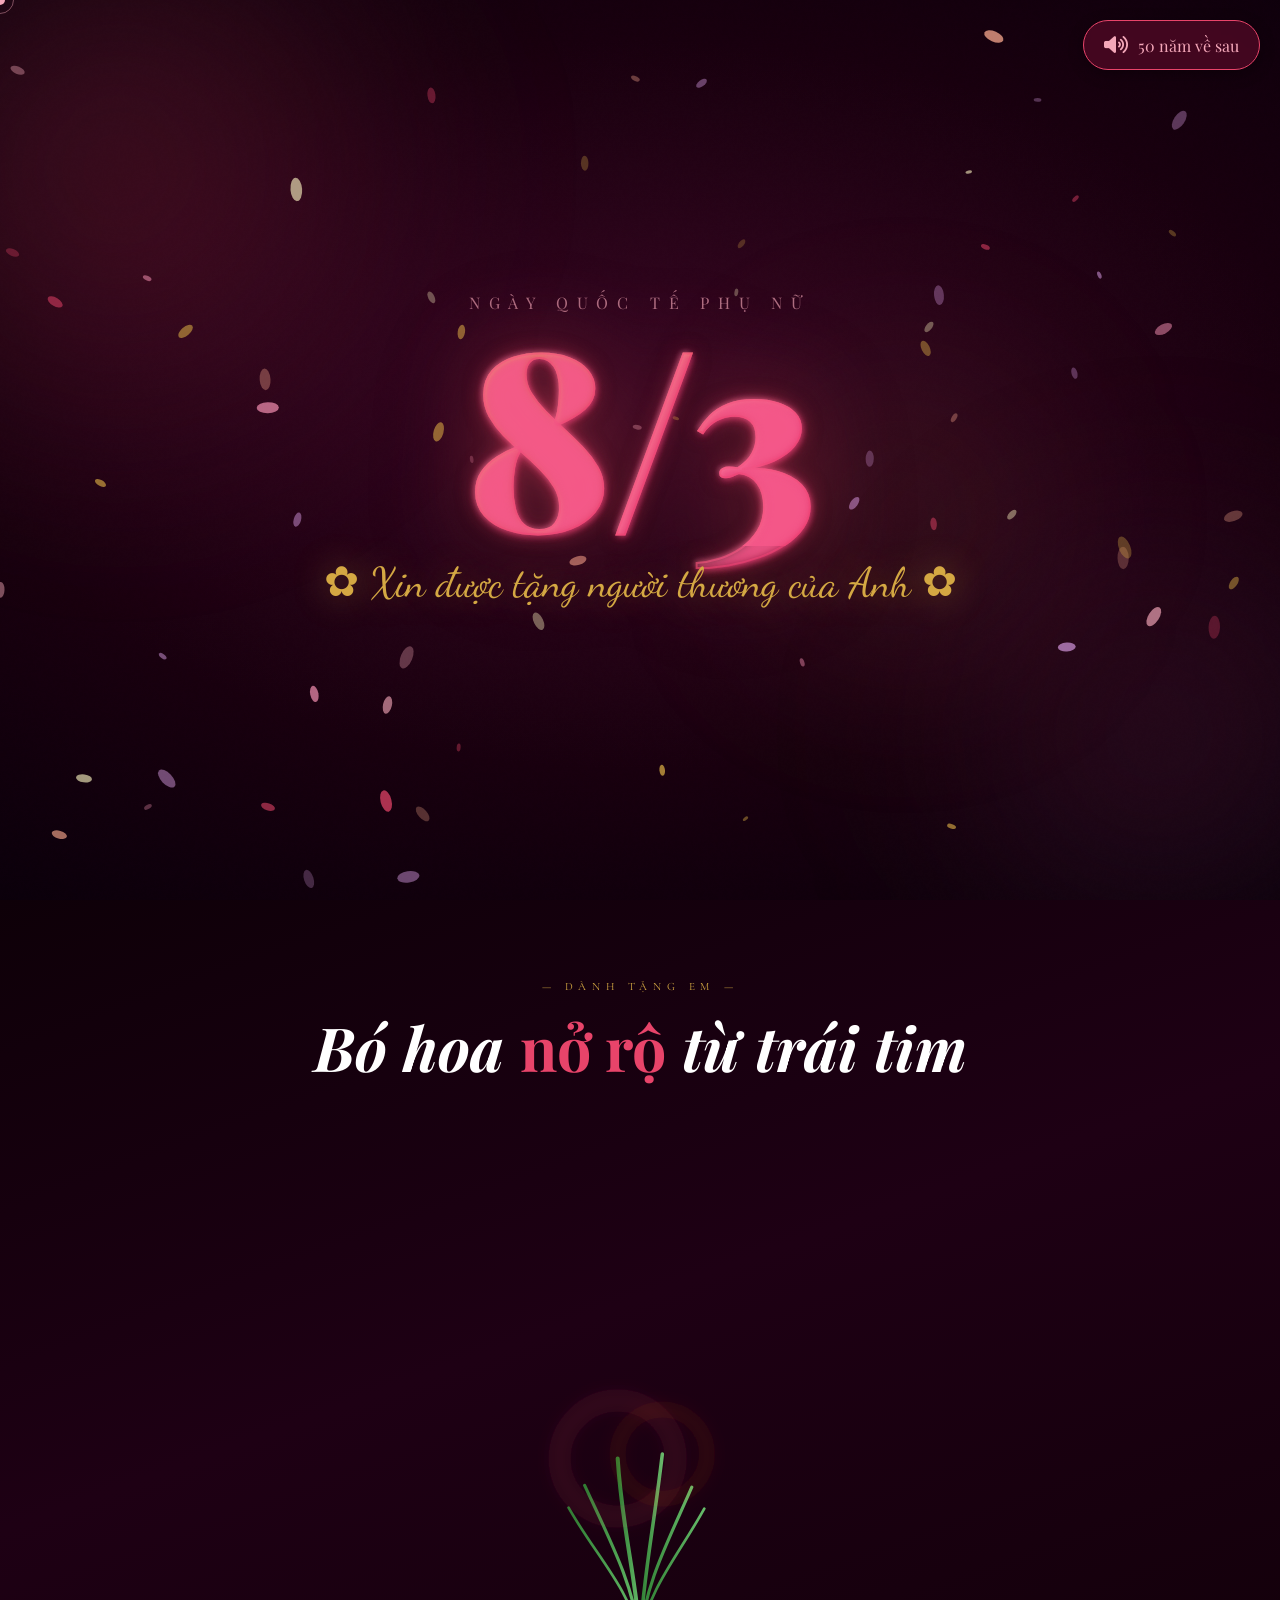
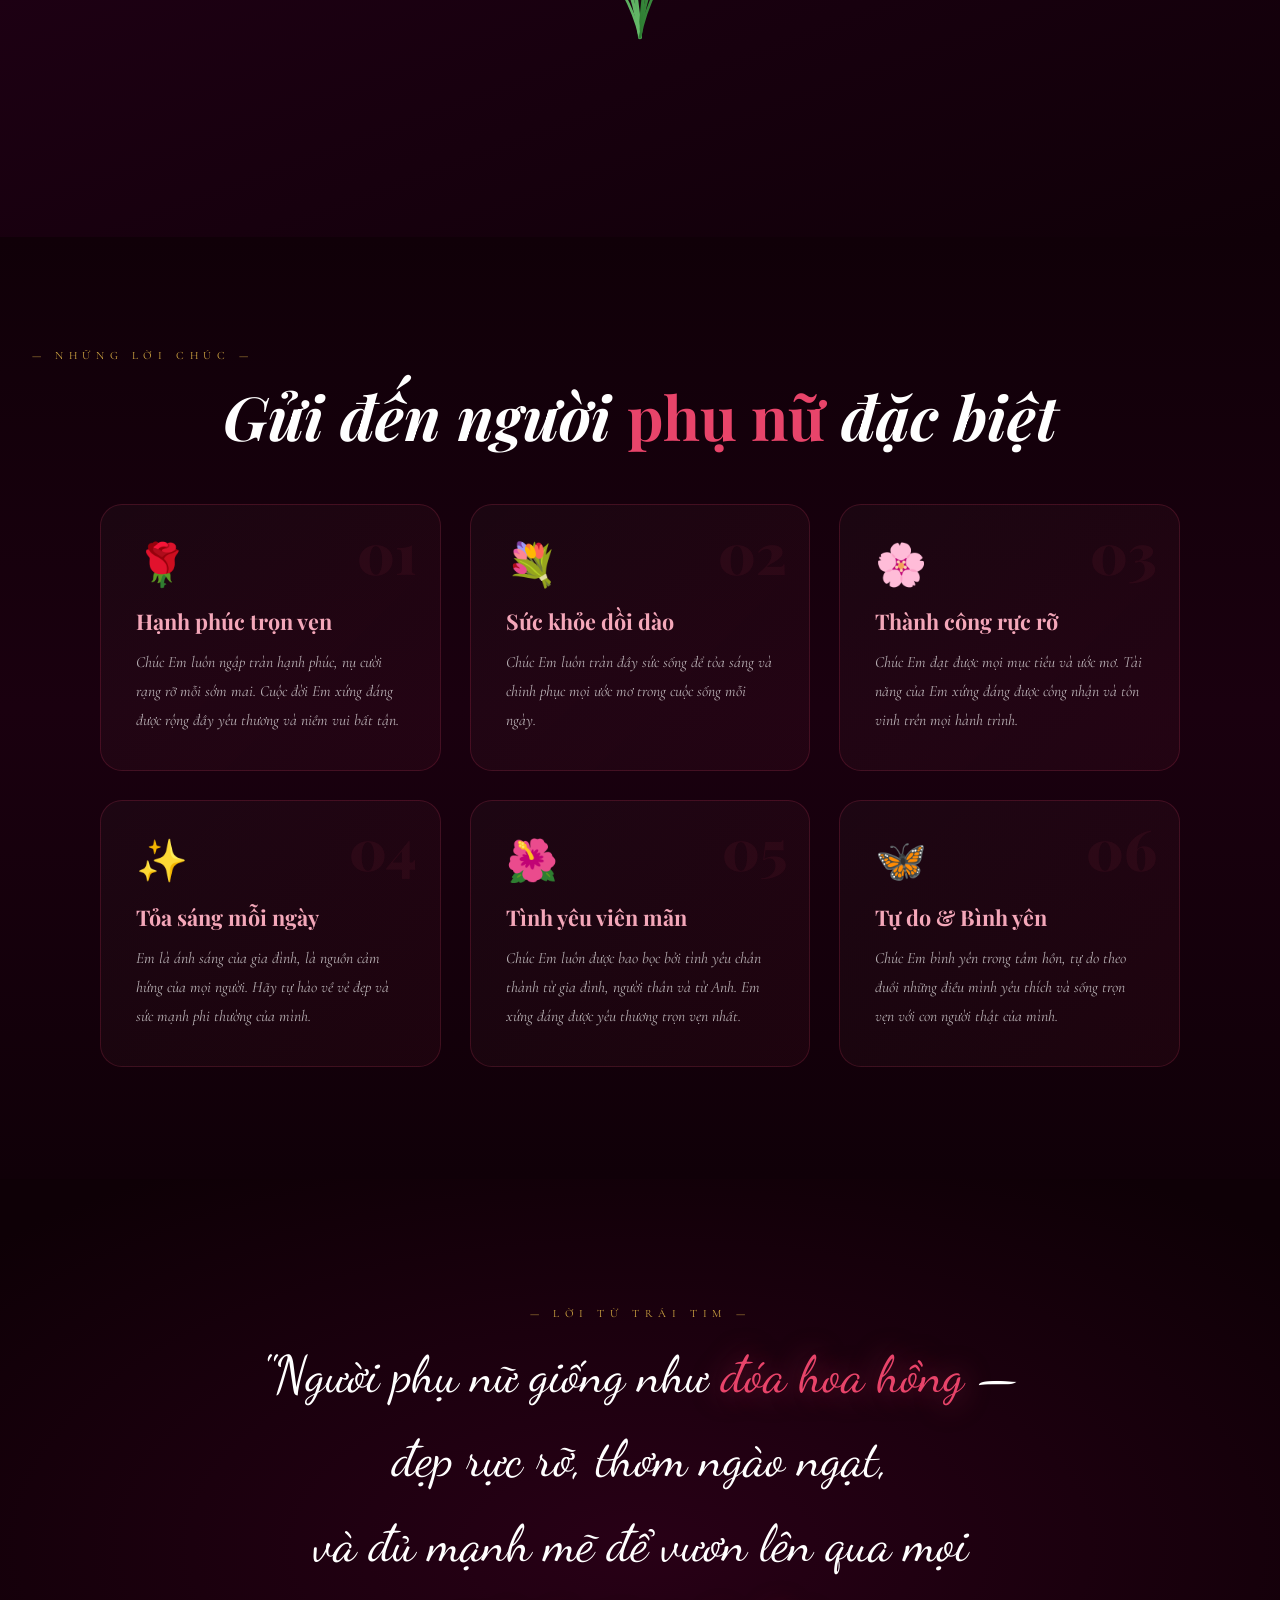
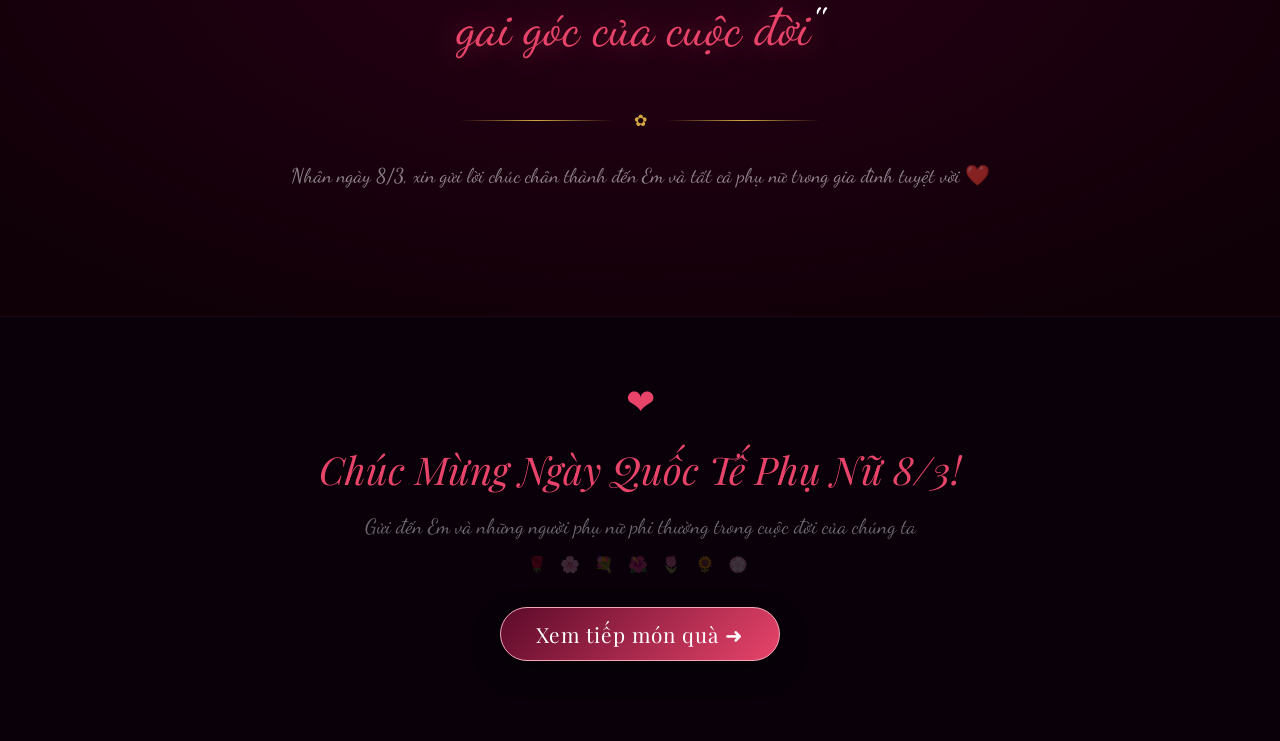
<file: main-2/index.html>
<!DOCTYPE html>
<html lang="vi">
<head>
<meta charset="UTF-8">
<meta name="viewport" content="width=device-width, initial-scale=1.0">
<title>8/3 — Ngày Quốc Tế Phụ Nữ</title>
<link href="https://fonts.googleapis.com/css2?family=Playfair+Display:ital,wght@0,400;0,700;0,900;1,400;1,700&family=Cormorant+Garamond:ital,wght@0,300;0,400;0,600;1,300;1,400&family=Dancing+Script:wght@400;700&display=swap" rel="stylesheet">
<link rel="stylesheet" href="https://cdnjs.cloudflare.com/ajax/libs/font-awesome/6.0.0-beta3/css/all.min.css">
<style>
*,*::before,*::after{margin:0;padding:0;box-sizing:border-box}
:root{
  --rose:#e8446a;--blush:#f4a7b9;--deep:#5c0a2a;
  --gold:#d4a843;--magenta:#c2185b;--lav:#9c3f7a;--bg:#18000e;
}
html{scroll-behavior:smooth}
body{background:var(--bg);font-family:'Cormorant Garamond',serif;overflow-x:hidden;cursor:none}

.cur{width:10px;height:10px;background:var(--blush);border-radius:50%;position:fixed;pointer-events:none;z-index:9999;transform:translate(-50%,-50%)}
.cur2{width:28px;height:28px;border:1.5px solid rgba(244,167,185,.45);border-radius:50%;position:fixed;pointer-events:none;z-index:9998;transform:translate(-50%,-50%);transition:all .14s ease}

#hero{
  min-height:100vh;position:relative;display:flex;align-items:center;
  justify-content:center;overflow:hidden;
  background:radial-gradient(ellipse 90% 70% at 50% 45%,#380622 0%,#18000e 58%,#09000a 100%);
}
#hero::after{content:'';position:absolute;inset:0;background-image:url("data:image/svg+xml,%3Csvg viewBox='0 0 200 200' xmlns='http://www.w3.org/2000/svg'%3E%3Cfilter id='n'%3E%3CfeTurbulence type='fractalNoise' baseFrequency='0.9' numOctaves='4'/%3E%3C/filter%3E%3Crect width='100%25' height='100%25' filter='url(%23n)' opacity='0.03'/%3E%3C/svg%3E");pointer-events:none;opacity:.5;mix-blend-mode:overlay;z-index:1}

.orb{position:absolute;border-radius:50%;filter:blur(90px);pointer-events:none}
.o1{width:700px;height:700px;background:radial-gradient(circle,rgba(232,68,106,.22),transparent 70%);top:-20%;left:-18%;animation:oF 10s ease-in-out infinite}
.o2{width:550px;height:550px;background:radial-gradient(circle,rgba(156,63,122,.18),transparent 70%);bottom:-12%;right:-12%;animation:oF 13s ease-in-out -4s infinite}
.o3{width:400px;height:400px;background:radial-gradient(circle,rgba(212,168,67,.13),transparent 70%);top:35%;left:55%;animation:oF 8s ease-in-out -2.5s infinite}
@keyframes oF{0%,100%{transform:translate(0,0) scale(1)}40%{transform:translate(28px,-28px) scale(1.06)}70%{transform:translate(-18px,20px) scale(.94)}}

.hero-wrap{position:relative;z-index:10;display:flex;flex-direction:column;align-items:center;gap:0;padding:2rem;text-align:center}

.hero-eyebrow{font-family:'Playfair Display',serif;font-size:clamp(.75rem,2vw,1rem);letter-spacing:.55em;color:rgba(244,167,185,.65);text-transform:uppercase;animation:fU 1.2s ease .2s both}

.date-num{
  font-family:'Playfair Display',serif;
  font-size:clamp(6.4rem,19.2vw,16rem);
  font-weight:900;line-height:.95;
  letter-spacing:-0.01em;
  background:linear-gradient(140deg,#d4a843 0%,#f06292 25%,#e8446a 45%,#fce4ec 65%,#c2185b 80%,#d4a843 100%);
  background-size:300% 300%;
  -webkit-background-clip:text;-webkit-text-fill-color:transparent;background-clip:text;
  -webkit-text-stroke:2px rgba(232,68,106,.65);
  text-shadow:
    0 0 8px rgba(240,98,146,.6),
    0 0 20px rgba(232,68,106,.5),
    2px 2px 5px rgba(194,24,91,.4),
    -2px -2px 5px rgba(244,167,185,.3),
    0 3px 8px rgba(232,68,106,.35);
  animation:gS 5s ease infinite,glow-pulse 2.5s ease-in-out infinite,hR 1.5s cubic-bezier(.16,1,.3,1) both;
  filter:drop-shadow(0 0 40px rgba(232,68,106,.5)) drop-shadow(0 6px 25px rgba(0,0,0,.8)) saturate(1.05) brightness(1.02);
  text-rendering:geometricPrecision;
  -webkit-font-smoothing:antialiased;
  paint-order:stroke fill;
}
@keyframes glow-pulse{0%{filter:drop-shadow(0 0 40px rgba(232,68,106,.5)) drop-shadow(0 6px 25px rgba(0,0,0,.8)) saturate(1.05) brightness(1.02)}50%{filter:drop-shadow(0 0 55px rgba(232,68,106,.6)) drop-shadow(0 6px 25px rgba(0,0,0,.8)) saturate(1.1) brightness(1.08)}100%{filter:drop-shadow(0 0 40px rgba(232,68,106,.5)) drop-shadow(0 6px 25px rgba(0,0,0,.8)) saturate(1.05) brightness(1.02)}}
@keyframes gS{0%{background-position:0% 50%}50%{background-position:100% 50%}100%{background-position:0% 50%}}
@keyframes hR{from{opacity:0;transform:translateY(60px) scale(.85)}to{opacity:1;transform:none}}

.hero-script{font-family:'Dancing Script',cursive;font-size:clamp(1.3rem,4vw,2.6rem);color:var(--gold);margin-top:.6rem;text-shadow:0 0 35px rgba(212,168,67,.45);animation:fU 1.2s ease .8s both}

@keyframes fU{from{opacity:0;transform:translateY(22px)}to{opacity:1;transform:none}}

.scroll-arr{position:absolute;bottom:2.5rem;left:50%;transform:translateX(-50%);z-index:10;display:flex;flex-direction:column;align-items:center;gap:.4rem;animation:fU 1s ease 2s both}
.scroll-arr span{font-size:.6rem;letter-spacing:.4em;color:rgba(244,167,185,.35);text-transform:uppercase}
.arr-line{width:1px;height:44px;background:linear-gradient(to bottom,var(--rose),transparent);animation:aP 2s ease infinite}
@keyframes aP{0%{transform:scaleY(0);transform-origin:top;opacity:1}100%{transform:scaleY(1);transform-origin:top;opacity:0}}

#bouquet-sec{
  min-height:100vh;
  background:linear-gradient(160deg,#0e0008 0%,#1e0014 45%,#100008 100%);
  display:flex;flex-direction:column;align-items:center;justify-content:center;
  padding:5rem 2rem 6rem;position:relative;overflow:hidden;
}

.sec-tag{font-size:.7rem;letter-spacing:.5em;color:var(--gold);text-transform:uppercase;margin-bottom:.8rem;opacity:0;transition:opacity .6s}
.sec-tag.vis{opacity:1}
.sec-head{font-family:'Playfair Display',serif;font-size:clamp(2rem,5vw,3.8rem);font-weight:700;font-style:italic;color:#fff;text-align:center;margin-bottom:3rem;opacity:0;transform:translateY(20px);transition:all .7s .15s}
.sec-head.vis{opacity:1;transform:none}
.sec-head em{color:var(--rose);font-style:normal}

#bouquet-svg-wrap{
  position:relative;z-index:2;
  opacity:0;transform:scale(.82) translateY(40px);
  transition:all 1.1s cubic-bezier(.16,1,.3,1);
}
#bouquet-svg-wrap.vis{opacity:1;transform:scale(1) translateY(0)}

.petal-group{transform:scale(0);opacity:0}
.stem-path{stroke-dasharray:400;stroke-dashoffset:400}
.leaf-el{transform-origin:center;transform:scale(0)}

#wishes{
  padding:7rem 2rem;
  background:linear-gradient(180deg,#100008 0%,#1a000f 50%,#100008 100%);
  position:relative;overflow:hidden;
}
.floating-f{position:absolute;inset:0;pointer-events:none;overflow:hidden}
.ffl{position:absolute;font-size:1.4rem;opacity:0;animation:ffA var(--d) ease-in var(--dl) infinite;left:var(--l)}
@keyframes ffA{0%{opacity:0;transform:translateY(105vh) rotate(0deg) scale(.5)}8%{opacity:.75}90%{opacity:.25}100%{opacity:0;transform:translateY(-15vh) rotate(560deg) scale(1.15)}}

.wishes-grid{display:grid;grid-template-columns:repeat(auto-fit,minmax(290px,1fr));gap:1.8rem;max-width:1080px;margin:0 auto}
.wc{background:linear-gradient(135deg,rgba(255,255,255,.025),rgba(232,68,106,.05));border:1px solid rgba(232,68,106,.18);border-radius:22px;padding:2.2rem;position:relative;overflow:hidden;opacity:0;transform:translateY(35px);transition:all .65s cubic-bezier(.16,1,.3,1)}
.wc.vis{opacity:1;transform:none}
.wc::after{content:'';position:absolute;inset:0;background:radial-gradient(circle at 70% 20%,rgba(232,68,106,.09),transparent 65%);opacity:0;transition:opacity .4s}
.wc:hover::after{opacity:1}
.wc:hover{border-color:rgba(232,68,106,.5);transform:translateY(-7px) scale(1.01)!important;box-shadow:0 22px 55px rgba(232,68,106,.14)}
.wc-num{position:absolute;top:1.2rem;right:1.4rem;font-family:'Playfair Display',serif;font-size:3.5rem;font-weight:900;color:rgba(232,68,106,.07);line-height:1}
.wc-icon{font-size:2.6rem;display:block;margin-bottom:1rem;animation:iF 3s ease-in-out infinite;animation-delay:var(--id,0s)}
@keyframes iF{0%,100%{transform:translateY(0) rotate(0)}50%{transform:translateY(-8px) rotate(7deg)}}
.wc h3{font-family:'Playfair Display',serif;font-size:1.35rem;font-weight:700;color:var(--blush);margin-bottom:.8rem}
.wc p{color:rgba(255,255,255,.68);font-size:.98rem;line-height:1.85;font-style:italic}

#quote-sec{padding:8rem 2rem;background:radial-gradient(ellipse 70% 60% at 50% 50%,#280016 0%,#0e0006 100%);text-align:center;position:relative;overflow:hidden}
.big-quote{font-family:'Dancing Script',cursive;font-size:clamp(1.6rem,4.5vw,3.2rem);line-height:1.65;color:#fff;max-width:780px;margin:0 auto 2.5rem;opacity:0;transform:translateY(22px);transition:all .9s ease}
.big-quote.vis{opacity:1;transform:none}
.big-quote .hi{color:var(--rose);text-shadow:0 0 28px rgba(232,68,106,.5)}
.div-line{display:flex;align-items:center;gap:1.2rem;max-width:360px;margin:0 auto 2rem}
.dl{flex:1;height:1px;background:linear-gradient(to right,transparent,var(--gold),transparent)}

#poem{padding:7rem 2rem;background:#0e0006}
.poem-w{max-width:680px;margin:0 auto;text-align:center}
.pl{font-family:'Cormorant Garamond',serif;font-style:italic;font-size:clamp(1.05rem,2.3vw,1.5rem);line-height:2.1;color:rgba(255,255,255,.82);opacity:0;transform:translateX(-18px);transition:all .65s ease}
.pl.even{transform:translateX(18px)}
.pl.vis{opacity:1;transform:none}
.pl strong{color:var(--blush);font-style:normal}

footer{padding:4rem 2rem 5rem;text-align:center;background:#09000a;border-top:1px solid rgba(232,68,106,.1)}
.fheart{font-size:2.2rem;display:inline-block;color:var(--rose);animation:hB 1.4s ease infinite}
@keyframes hB{0%,100%{transform:scale(1)}14%{transform:scale(1.35)}28%{transform:scale(1)}42%{transform:scale(1.2)}}
.f-big{font-family:'Playfair Display',serif;font-size:clamp(1.4rem,4vw,2.4rem);font-style:italic;color:var(--rose);margin:1.2rem 0}
footer p{font-family:'Dancing Script',cursive;font-size:1.3rem;color:rgba(255,255,255,.4)}

.star{position:fixed;width:2px;height:2px;background:#fff;border-radius:50%;opacity:0;pointer-events:none;animation:sh var(--dur) linear var(--del) infinite;top:var(--t);left:var(--l)}
.star::after{content:'';position:absolute;right:0;top:50%;transform:translateY(-50%);width:55px;height:1px;background:linear-gradient(to left,rgba(255,255,255,.55),transparent)}
@keyframes sh{0%{opacity:0;transform:translate(0,0)}5%{opacity:1}100%{opacity:0;transform:translate(200px,160px)}}

.spark{position:fixed;pointer-events:none;width:5px;height:5px;border-radius:50%;z-index:999;animation:spk .7s ease forwards}
@keyframes spk{0%{opacity:1;transform:scale(1) translate(0,0)}100%{opacity:0;transform:scale(0) translate(var(--tx),var(--ty))}}

#pc{position:absolute;inset:0;pointer-events:none;z-index:1}

/* --- NÚT BẬT/TẮT NHẠC (Style Main-2) --- */
.music-toggle {
    position: fixed; top: 20px; right: 20px;
    min-width: 50px; height: 50px;
    background: rgba(92, 10, 42, 0.65); /* Tông màu tối của main-2 */
    color: var(--blush);
    border-radius: 30px;
    display: flex; align-items: center; justify-content: center;
    font-size: 1.2rem; cursor: pointer; z-index: 10001;
    box-shadow: 0 4px 15px rgba(0,0,0,0.3);
    transition: all 0.3s ease;
    border: 1px solid var(--rose);
    padding: 0 20px; gap: 10px;
    backdrop-filter: blur(4px);
}
.music-toggle:hover { transform: scale(1.05); background: var(--rose); color: white; box-shadow: 0 0 15px var(--rose); }

.music-name {
    font-family: 'Playfair Display', serif; font-size: 1rem;
    white-space: nowrap; max-width: 200px; overflow: hidden; text-overflow: ellipsis;
    display: inline-block; vertical-align: middle;
}
.music-name.marquee {
    text-overflow: clip; animation: marquee-scroll var(--marquee-duration, 8s) linear infinite alternate;
}
@keyframes marquee-scroll { 100% { transform: translateX(var(--marquee-end-x, -50px)); } }

/* --- NÚT CHUYỂN TRANG (Style Main-2) --- */
.next-btn {
    display: inline-block; margin-top: 2rem; padding: 12px 35px;
    background: linear-gradient(135deg, var(--deep), var(--rose));
    color: #fff; border: 1px solid var(--blush);
    border-radius: 50px; text-decoration: none;
    font-family: 'Playfair Display', serif; font-size: 1.3rem; letter-spacing: 0.05em;
    box-shadow: 0 10px 25px rgba(0,0,0,0.5);
    transition: all 0.4s ease;
}
.next-btn:hover {
    transform: translateY(-3px) scale(1.05);
    box-shadow: 0 15px 35px rgba(232,68,106,0.4);
    background: var(--rose);
}

@media(max-width:600px){.wishes-grid{grid-template-columns:1fr}}
</style>
</head>
<body>

<!-- Hiệu ứng Fade-in khi vào trang để mượt mà với main-1 -->
<div id="intro-overlay" style="position: fixed; inset: 0; background: #18000e; z-index: 999999; transition: opacity 1.5s ease; pointer-events: none;"></div>
<script>
  window.addEventListener('load', () => {
    setTimeout(() => { document.getElementById('intro-overlay').style.opacity = '0'; }, 100);
  });
</script>

<!-- Nhạc nền cho Main-2 -->
<audio id="bgMusicMain2" src="music.mp3" loop autoplay></audio>

<!-- Nút Bật/Tắt nhạc -->
<div id="music-toggle-btn" class="music-toggle">
    <i class="fas fa-volume-mute" id="music-icon"></i>
    <span class="music-name" id="music-name">Bật nhạc</span>
</div>

<div class="cur" id="cur"></div>
<div class="cur2" id="cur2"></div>
<div id="sparkWrap"></div>

<div class="star" style="--t:8%;--l:15%;--dur:5s;--del:0s"></div>
<div class="star" style="--t:20%;--l:72%;--dur:7s;--del:2.2s"></div>
<div class="star" style="--t:60%;--l:88%;--dur:4.5s;--del:1s"></div>
<div class="star" style="--t:40%;--l:5%;--dur:6s;--del:3.5s"></div>
<div class="star" style="--t:75%;--l:52%;--dur:5.5s;--del:.7s"></div>

<section id="hero">
  <div class="orb o1"></div><div class="orb o2"></div><div class="orb o3"></div>
  <canvas id="pc"></canvas>
  <div class="hero-wrap">
    <div class="hero-eyebrow">Ngày Quốc Tế Phụ Nữ</div>
    <div class="date-num">8/3</div>
    <div class="hero-script">✿ Xin được tặng người thương của Anh ✿</div>
  </div>
</section>

<section id="bouquet-sec">
  <p class="sec-tag" id="btag">— Dành tặng em —</p>
  <h2 class="sec-head" id="bhead">Bó hoa <em>nở rộ</em> từ trái tim</h2>

  <div id="bouquet-svg-wrap">
    <svg id="bsvg" viewBox="0 0 560 600" width="500" height="540" xmlns="http://www.w3.org/2000/svg" style="overflow:visible">
      <defs>
        <radialGradient id="rg1" cx="50%" cy="40%" r="55%"><stop offset="0%" stop-color="#fce4ec"/><stop offset="55%" stop-color="#e8446a"/><stop offset="100%" stop-color="#880e4f"/></radialGradient>
        <radialGradient id="rg2" cx="50%" cy="40%" r="55%"><stop offset="0%" stop-color="#fff8e1"/><stop offset="55%" stop-color="#ff7043"/><stop offset="100%" stop-color="#bf360c"/></radialGradient>
        <radialGradient id="rg3" cx="50%" cy="40%" r="55%"><stop offset="0%" stop-color="#f3e5f5"/><stop offset="55%" stop-color="#ab47bc"/><stop offset="100%" stop-color="#4a148c"/></radialGradient>
        <radialGradient id="rg4" cx="50%" cy="40%" r="55%"><stop offset="0%" stop-color="#fce4ec"/><stop offset="55%" stop-color="#f06292"/><stop offset="100%" stop-color="#880e4f"/></radialGradient>
        <radialGradient id="rg5" cx="50%" cy="40%" r="55%"><stop offset="0%" stop-color="#fffde7"/><stop offset="55%" stop-color="#ffee58"/><stop offset="100%" stop-color="#f57f17"/></radialGradient>
        <radialGradient id="rg6" cx="50%" cy="40%" r="55%"><stop offset="0%" stop-color="#fce4ec"/><stop offset="55%" stop-color="#ef5350"/><stop offset="100%" stop-color="#b71c1c"/></radialGradient>
        <linearGradient id="sg" x1="0%" y1="0%" x2="100%" y2="0%"><stop offset="0%" stop-color="#2e7d32"/><stop offset="100%" stop-color="#66bb6a"/></linearGradient>
        <linearGradient id="ribG" x1="0%" y1="0%" x2="0%" y2="100%"><stop offset="0%" stop-color="#f48fb1"/><stop offset="100%" stop-color="#ad1457"/></linearGradient>
        <filter id="gl" x="-30%" y="-30%" width="160%" height="160%"><feGaussianBlur stdDeviation="4" result="b"/><feMerge><feMergeNode in="b"/><feMergeNode in="SourceGraphic"/></feMerge></filter>
        <filter id="sglow" x="-50%" y="-50%" width="200%" height="200%"><feGaussianBlur stdDeviation="8" result="b"/><feMerge><feMergeNode in="b"/><feMergeNode in="SourceGraphic"/></feMerge></filter>
      </defs>

      <path class="stem-path" id="st0" d="M280,560 C276,495 260,440 255,360" stroke="url(#sg)" stroke-width="4.5" fill="none" stroke-linecap="round"/>
      <path class="stem-path" id="st1" d="M280,560 C283,498 295,440 305,355" stroke="url(#sg)" stroke-width="4" fill="none" stroke-linecap="round"/>
      <path class="stem-path" id="st2" d="M280,560 C272,500 248,455 218,390" stroke="url(#sg)" stroke-width="3.5" fill="none" stroke-linecap="round"/>
      <path class="stem-path" id="st3" d="M280,560 C286,500 310,456 338,392" stroke="url(#sg)" stroke-width="3.5" fill="none" stroke-linecap="round"/>
      <path class="stem-path" id="st4" d="M280,560 C268,505 230,468 200,415" stroke="url(#sg)" stroke-width="3" fill="none" stroke-linecap="round"/>
      <path class="stem-path" id="st5" d="M280,560 C290,505 322,470 352,416" stroke="url(#sg)" stroke-width="3" fill="none" stroke-linecap="round"/>

      <ellipse class="leaf-el" cx="258" cy="448" rx="24" ry="9" fill="#2e7d32" opacity=".92" transform="rotate(-40 258 448)" style="transform-origin:258px 448px"/>
      <ellipse class="leaf-el" cx="300" cy="442" rx="22" ry="8.5" fill="#388e3c" opacity=".9" transform="rotate(35 300 442)" style="transform-origin:300px 442px"/>
      <ellipse class="leaf-el" cx="228" cy="474" rx="20" ry="8" fill="#1b5e20" opacity=".88" transform="rotate(-55 228 474)" style="transform-origin:228px 474px"/>
      <ellipse class="leaf-el" cx="326" cy="468" rx="20" ry="8" fill="#2e7d32" opacity=".88" transform="rotate(50 326 468)" style="transform-origin:326px 468px"/>
      <ellipse class="leaf-el" cx="242" cy="410" rx="18" ry="7" fill="#388e3c" opacity=".85" transform="rotate(-30 242 410)" style="transform-origin:242px 410px"/>
      <ellipse class="leaf-el" cx="312" cy="404" rx="18" ry="7" fill="#2e7d32" opacity=".85" transform="rotate(28 312 404)" style="transform-origin:312px 404px"/>

      <g id="fl0" class="petal-group" style="transform-origin:255px 360px">
        <circle cx="255" cy="360" r="48" fill="rgba(232,68,106,.06)" filter="url(#sglow)"/>
        <ellipse cx="255" cy="326" rx="16" ry="26" fill="#c2185b" opacity=".88" transform="rotate(0 255 360)"/>
        <ellipse cx="255" cy="326" rx="16" ry="26" fill="#e91e63" opacity=".8" transform="rotate(45 255 360)"/>
        <ellipse cx="255" cy="326" rx="16" ry="26" fill="#e8446a" opacity=".84" transform="rotate(90 255 360)"/>
        <ellipse cx="255" cy="326" rx="16" ry="26" fill="#c2185b" opacity=".82" transform="rotate(135 255 360)"/>
        <ellipse cx="255" cy="326" rx="16" ry="26" fill="#e91e63" opacity=".78" transform="rotate(180 255 360)"/>
        <ellipse cx="255" cy="326" rx="16" ry="26" fill="#e8446a" opacity=".86" transform="rotate(225 255 360)"/>
        <ellipse cx="255" cy="326" rx="16" ry="26" fill="#c2185b" opacity=".8" transform="rotate(270 255 360)"/>
        <ellipse cx="255" cy="326" rx="16" ry="26" fill="#e91e63" opacity=".83" transform="rotate(315 255 360)"/>
        <ellipse cx="255" cy="338" rx="11" ry="18" fill="#f48fb1" opacity=".9" transform="rotate(22.5 255 360)"/>
        <ellipse cx="255" cy="338" rx="11" ry="18" fill="#f06292" opacity=".85" transform="rotate(67.5 255 360)"/>
        <ellipse cx="255" cy="338" rx="11" ry="18" fill="#f48fb1" opacity=".88" transform="rotate(112.5 255 360)"/>
        <ellipse cx="255" cy="338" rx="11" ry="18" fill="#f06292" opacity=".86" transform="rotate(157.5 255 360)"/>
        <ellipse cx="255" cy="338" rx="11" ry="18" fill="#f48fb1" opacity=".9" transform="rotate(202.5 255 360)"/>
        <ellipse cx="255" cy="338" rx="11" ry="18" fill="#f06292" opacity=".84" transform="rotate(247.5 255 360)"/>
        <ellipse cx="255" cy="338" rx="11" ry="18" fill="#f48fb1" opacity=".87" transform="rotate(292.5 255 360)"/>
        <ellipse cx="255" cy="338" rx="11" ry="18" fill="#f06292" opacity=".85" transform="rotate(337.5 255 360)"/>
        <circle cx="255" cy="360" r="12" fill="#fce4ec" filter="url(#gl)"/>
        <circle cx="255" cy="360" r="7" fill="#f8bbd0"/>
        <circle cx="255" cy="360" r="3.5" fill="#e8446a"/>
        <circle cx="244" cy="348" r="1.5" fill="#fff" opacity=".8"/><circle cx="268" cy="350" r="1.2" fill="#fff" opacity=".7"/><circle cx="260" cy="344" r="1.8" fill="#fff" opacity=".9"/>
      </g>

      <g id="fl1" class="petal-group" style="transform-origin:305px 355px">
        <circle cx="305" cy="355" r="36" fill="rgba(255,87,34,.05)" filter="url(#sglow)"/>
        <ellipse cx="305" cy="326" rx="13" ry="21" fill="#e64a19" opacity=".84" transform="rotate(0 305 355)"/>
        <ellipse cx="305" cy="326" rx="13" ry="21" fill="#ff5722" opacity=".78" transform="rotate(51.4 305 355)"/>
        <ellipse cx="305" cy="326" rx="13" ry="21" fill="#bf360c" opacity=".82" transform="rotate(102.8 305 355)"/>
        <ellipse cx="305" cy="326" rx="13" ry="21" fill="#e64a19" opacity=".8" transform="rotate(154.2 305 355)"/>
        <ellipse cx="305" cy="326" rx="13" ry="21" fill="#ff5722" opacity=".76" transform="rotate(205.6 305 355)"/>
        <ellipse cx="305" cy="326" rx="13" ry="21" fill="#bf360c" opacity=".83" transform="rotate(257 305 355)"/>
        <ellipse cx="305" cy="326" rx="13" ry="21" fill="#e64a19" opacity=".81" transform="rotate(308.4 305 355)"/>
        <ellipse cx="305" cy="337" rx="9" ry="15" fill="#ffab91" opacity=".9" transform="rotate(25.7 305 355)"/>
        <ellipse cx="305" cy="337" rx="9" ry="15" fill="#ff8a65" opacity=".86" transform="rotate(77.1 305 355)"/>
        <ellipse cx="305" cy="337" rx="9" ry="15" fill="#ffab91" opacity=".88" transform="rotate(128.5 305 355)"/>
        <ellipse cx="305" cy="337" rx="9" ry="15" fill="#ff8a65" opacity=".84" transform="rotate(179.9 305 355)"/>
        <ellipse cx="305" cy="337" rx="9" ry="15" fill="#ffab91" opacity=".87" transform="rotate(231.3 305 355)"/>
        <ellipse cx="305" cy="337" rx="9" ry="15" fill="#ff8a65" opacity=".85" transform="rotate(282.7 305 355)"/>
        <ellipse cx="305" cy="337" rx="9" ry="15" fill="#ffab91" opacity=".89" transform="rotate(334.1 305 355)"/>
        <circle cx="305" cy="355" r="10" fill="#fff3e0" filter="url(#gl)"/>
        <circle cx="305" cy="355" r="6" fill="#ffccbc"/><circle cx="305" cy="355" r="3" fill="#ff5722"/>
      </g>

      <g id="fl2" class="petal-group" style="transform-origin:218px 390px">
        <circle cx="218" cy="390" r="30" fill="rgba(156,63,122,.06)" filter="url(#sglow)"/>
        <ellipse cx="218" cy="365" rx="11" ry="18" fill="#6a1b9a" opacity=".84" transform="rotate(0 218 390)"/>
        <ellipse cx="218" cy="365" rx="11" ry="18" fill="#8e24aa" opacity=".78" transform="rotate(60 218 390)"/>
        <ellipse cx="218" cy="365" rx="11" ry="18" fill="#6a1b9a" opacity=".82" transform="rotate(120 218 390)"/>
        <ellipse cx="218" cy="365" rx="11" ry="18" fill="#9c27b0" opacity=".8" transform="rotate(180 218 390)"/>
        <ellipse cx="218" cy="365" rx="11" ry="18" fill="#6a1b9a" opacity=".84" transform="rotate(240 218 390)"/>
        <ellipse cx="218" cy="365" rx="11" ry="18" fill="#8e24aa" opacity=".79" transform="rotate(300 218 390)"/>
        <ellipse cx="218" cy="375" rx="8" ry="13" fill="#ce93d8" opacity=".9" transform="rotate(30 218 390)"/>
        <ellipse cx="218" cy="375" rx="8" ry="13" fill="#ba68c8" opacity=".85" transform="rotate(90 218 390)"/>
        <ellipse cx="218" cy="375" rx="8" ry="13" fill="#ce93d8" opacity=".87" transform="rotate(150 218 390)"/>
        <ellipse cx="218" cy="375" rx="8" ry="13" fill="#ba68c8" opacity=".83" transform="rotate(210 218 390)"/>
        <ellipse cx="218" cy="375" rx="8" ry="13" fill="#ce93d8" opacity=".86" transform="rotate(270 218 390)"/>
        <ellipse cx="218" cy="375" rx="8" ry="13" fill="#ba68c8" opacity=".84" transform="rotate(330 218 390)"/>
        <circle cx="218" cy="390" r="9" fill="#f3e5f5" filter="url(#gl)"/>
        <circle cx="218" cy="390" r="5" fill="#e1bee7"/><circle cx="218" cy="390" r="2.5" fill="#7b1fa2"/>
      </g>

      <g id="fl3" class="petal-group" style="transform-origin:338px 392px">
        <circle cx="338" cy="392" r="30" fill="rgba(240,98,146,.06)" filter="url(#sglow)"/>
        <ellipse cx="338" cy="367" rx="11" ry="18" fill="#880e4f" opacity=".84" transform="rotate(0 338 392)"/>
        <ellipse cx="338" cy="367" rx="11" ry="18" fill="#c2185b" opacity=".78" transform="rotate(60 338 392)"/>
        <ellipse cx="338" cy="367" rx="11" ry="18" fill="#880e4f" opacity=".82" transform="rotate(120 338 392)"/>
        <ellipse cx="338" cy="367" rx="11" ry="18" fill="#e91e63" opacity=".8" transform="rotate(180 338 392)"/>
        <ellipse cx="338" cy="367" rx="11" ry="18" fill="#880e4f" opacity=".84" transform="rotate(240 338 392)"/>
        <ellipse cx="338" cy="367" rx="11" ry="18" fill="#c2185b" opacity=".79" transform="rotate(300 338 392)"/>
        <ellipse cx="338" cy="377" rx="8" ry="13" fill="#f48fb1" opacity=".9" transform="rotate(30 338 392)"/>
        <ellipse cx="338" cy="377" rx="8" ry="13" fill="#f06292" opacity=".86" transform="rotate(90 338 392)"/>
        <ellipse cx="338" cy="377" rx="8" ry="13" fill="#f48fb1" opacity=".88" transform="rotate(150 338 392)"/>
        <ellipse cx="338" cy="377" rx="8" ry="13" fill="#f06292" opacity=".84" transform="rotate(210 338 392)"/>
        <ellipse cx="338" cy="377" rx="8" ry="13" fill="#f48fb1" opacity=".87" transform="rotate(270 338 392)"/>
        <ellipse cx="338" cy="377" rx="8" ry="13" fill="#f06292" opacity=".85" transform="rotate(330 338 392)"/>
        <circle cx="338" cy="392" r="9" fill="#fce4ec" filter="url(#gl)"/>
        <circle cx="338" cy="392" r="5" fill="#f8bbd0"/><circle cx="338" cy="392" r="2.5" fill="#e91e63"/>
      </g>

      <g id="fl4" class="petal-group" style="transform-origin:200px 415px">
        <ellipse cx="200" cy="396" rx="9" ry="14" fill="#fff176" opacity=".88" transform="rotate(0 200 415)"/>
        <ellipse cx="200" cy="396" rx="9" ry="14" fill="#ffee58" opacity=".82" transform="rotate(40 200 415)"/>
        <ellipse cx="200" cy="396" rx="9" ry="14" fill="#fff176" opacity=".86" transform="rotate(80 200 415)"/>
        <ellipse cx="200" cy="396" rx="9" ry="14" fill="#ffee58" opacity=".84" transform="rotate(120 200 415)"/>
        <ellipse cx="200" cy="396" rx="9" ry="14" fill="#fff176" opacity=".88" transform="rotate(160 200 415)"/>
        <ellipse cx="200" cy="396" rx="9" ry="14" fill="#ffee58" opacity=".82" transform="rotate(200 200 415)"/>
        <ellipse cx="200" cy="396" rx="9" ry="14" fill="#fff176" opacity=".86" transform="rotate(240 200 415)"/>
        <ellipse cx="200" cy="396" rx="9" ry="14" fill="#ffee58" opacity=".84" transform="rotate(280 200 415)"/>
        <ellipse cx="200" cy="396" rx="9" ry="14" fill="#fff176" opacity=".87" transform="rotate(320 200 415)"/>
        <circle cx="200" cy="415" r="10" fill="#f9a825" filter="url(#gl)"/>
        <circle cx="200" cy="415" r="6" fill="#ffd54f"/><circle cx="200" cy="415" r="3" fill="#e65100"/>
      </g>

      <g id="fl5" class="petal-group" style="transform-origin:352px 416px">
        <ellipse cx="352" cy="394" rx="10" ry="16" fill="#b71c1c" opacity=".85" transform="rotate(0 352 416)"/>
        <ellipse cx="352" cy="394" rx="10" ry="16" fill="#c62828" opacity=".78" transform="rotate(45 352 416)"/>
        <ellipse cx="352" cy="394" rx="10" ry="16" fill="#b71c1c" opacity=".83" transform="rotate(90 352 416)"/>
        <ellipse cx="352" cy="394" rx="10" ry="16" fill="#d32f2f" opacity=".8" transform="rotate(135 352 416)"/>
        <ellipse cx="352" cy="394" rx="10" ry="16" fill="#b71c1c" opacity=".85" transform="rotate(180 352 416)"/>
        <ellipse cx="352" cy="394" rx="10" ry="16" fill="#c62828" opacity=".79" transform="rotate(225 352 416)"/>
        <ellipse cx="352" cy="394" rx="10" ry="16" fill="#b71c1c" opacity=".82" transform="rotate(270 352 416)"/>
        <ellipse cx="352" cy="394" rx="10" ry="16" fill="#d32f2f" opacity=".81" transform="rotate(315 352 416)"/>
        <ellipse cx="352" cy="404" rx="7" ry="11" fill="#ef9a9a" opacity=".88" transform="rotate(22.5 352 416)"/>
        <ellipse cx="352" cy="404" rx="7" ry="11" fill="#e57373" opacity=".84" transform="rotate(67.5 352 416)"/>
        <ellipse cx="352" cy="404" rx="7" ry="11" fill="#ef9a9a" opacity=".86" transform="rotate(112.5 352 416)"/>
        <ellipse cx="352" cy="404" rx="7" ry="11" fill="#e57373" opacity=".82" transform="rotate(157.5 352 416)"/>
        <ellipse cx="352" cy="404" rx="7" ry="11" fill="#ef9a9a" opacity=".85" transform="rotate(202.5 352 416)"/>
        <ellipse cx="352" cy="404" rx="7" ry="11" fill="#e57373" opacity=".83" transform="rotate(247.5 352 416)"/>
        <ellipse cx="352" cy="404" rx="7" ry="11" fill="#ef9a9a" opacity=".87" transform="rotate(292.5 352 416)"/>
        <ellipse cx="352" cy="404" rx="7" ry="11" fill="#e57373" opacity=".81" transform="rotate(337.5 352 416)"/>
        <circle cx="352" cy="416" r="8" fill="#ffcdd2" filter="url(#gl)"/>
        <circle cx="352" cy="416" r="4.5" fill="#ef9a9a"/><circle cx="352" cy="416" r="2.5" fill="#b71c1c"/>
      </g>

      <g id="ribbon" style="opacity:0;transition:opacity .8s">
        <path d="M256,552 C244,540 222,534 232,523 C242,512 262,528 280,540 C298,528 318,512 328,523 C338,534 316,540 304,552 Z" fill="url(#ribG)" opacity=".92"/>
        <path d="M276,548 C276,536 279,528 280,524 C281,528 284,536 284,548 Z" fill="#880e4f" opacity=".85"/>
        <ellipse cx="280" cy="551" rx="9" ry="6" fill="#e91e63"/>
        <text x="280" y="578" text-anchor="middle" font-family="'Dancing Script',cursive" font-size="14" fill="rgba(244,167,185,.75)">Happy Women's Day 8/3</text>
      </g>

      <circle cx="255" cy="360" r="65" fill="none" stroke="rgba(232,68,106,.05)" stroke-width="25" filter="url(#sglow)"/>
      <circle cx="305" cy="355" r="50" fill="none" stroke="rgba(255,87,34,.04)" stroke-width="18" filter="url(#sglow)"/>
    </svg>
  </div>

  <p id="bmsg" style="font-family:'Dancing Script',cursive;font-size:1.5rem;color:var(--gold);margin-top:2rem;opacity:0;transform:translateY(14px);transition:all .8s ease .7s;text-align:center">
    🌹 Bó hoa tươi thắm gửi đến Em 🌹
  </p>
</section>

<section id="wishes">
  <div class="floating-f" id="ffl"></div>
  <p class="sec-tag" id="wtag">— Những lời chúc —</p>
  <h2 class="sec-head" id="whead">Gửi đến người <em>phụ nữ</em> đặc biệt</h2>
  <div class="wishes-grid">
    <div class="wc" style="--id:0s"><span class="wc-num">01</span><span class="wc-icon">🌹</span><h3>Hạnh phúc trọn vẹn</h3><p>Chúc Em luôn ngập tràn hạnh phúc, nụ cười rạng rỡ mỗi sớm mai. Cuộc đời Em xứng đáng được rộng đầy yêu thương và niềm vui bất tận.</p></div>
    <div class="wc" style="--id:.4s"><span class="wc-num">02</span><span class="wc-icon">💐</span><h3>Sức khỏe dồi dào</h3><p>Chúc Em luôn tràn đầy sức sống để tỏa sáng và chinh phục mọi ước mơ trong cuộc sống mỗi ngày.</p></div>
    <div class="wc" style="--id:.8s"><span class="wc-num">03</span><span class="wc-icon">🌸</span><h3>Thành công rực rỡ</h3><p>Chúc Em đạt được mọi mục tiêu và ước mơ. Tài năng của Em xứng đáng được công nhận và tôn vinh trên mọi hành trình.</p></div>
    <div class="wc" style="--id:1.2s"><span class="wc-num">04</span><span class="wc-icon">✨</span><h3>Tỏa sáng mỗi ngày</h3><p>Em là ánh sáng của gia đình, là nguồn cảm hứng của mọi người. Hãy tự hào về vẻ đẹp và sức mạnh phi thường của mình.</p></div>
    <div class="wc" style="--id:1.6s"><span class="wc-num">05</span><span class="wc-icon">🌺</span><h3>Tình yêu viên mãn</h3><p>Chúc Em luôn được bao bọc bởi tình yêu chân thành từ gia đình, người thân và từ Anh. Em xứng đáng được yêu thương trọn vẹn nhất.</p></div>
    <div class="wc" style="--id:2s"><span class="wc-num">06</span><span class="wc-icon">🦋</span><h3>Tự do & Bình yên</h3><p>Chúc Em bình yên trong tâm hồn, tự do theo đuổi những điều mình yêu thích và sống trọn vẹn với con người thật của mình.</p></div>
  </div>
</section>

<section id="quote-sec">
  <p class="sec-tag vis">— Lời từ trái tim —</p>
  <blockquote class="big-quote" id="bq">
    "Người phụ nữ giống như <span class="hi">đóa hoa hồng</span> —<br>
    đẹp rực rỡ, thơm ngào ngạt,<br>
    và đủ mạnh mẽ để vươn lên qua mọi<br>
    <span class="hi">gai góc của cuộc đời</span>"
  </blockquote>
  <div class="div-line"><div class="dl"></div><span style="color:var(--gold);font-size:1rem">✿</span><div class="dl"></div></div>
  <p style="font-family:'Dancing Script',cursive;font-size:1.25rem;color:rgba(255,255,255,.5)">Nhân ngày 8/3, xin gửi lời chúc chân thành đến Em và tất cả phụ nữ trong gia đình tuyệt vời ❤️</p>
</section>

<footer>
  <div class="fheart">❤</div>
  <div class="f-big">Chúc Mừng Ngày Quốc Tế Phụ Nữ 8/3!</div>
  <p>Gửi đến Em và những người phụ nữ phi thường trong cuộc đời của chúng ta</p>
  <p style="margin-top:1rem;font-size:1rem;color:rgba(255,255,255,.2);font-family:'Cormorant Garamond',serif;letter-spacing:.3em">🌹 🌸 💐 🌺 🌷 🌻 💮</p>
  <div>
      <a href="../main-3/index.html" class="next-btn">Xem tiếp món quà ➜</a>
  </div>
</footer>

<script>
const cur=document.getElementById('cur'),cur2=document.getElementById('cur2');
let mx=0,my=0,tx=0,ty=0;
document.addEventListener('mousemove',e=>{mx=e.clientX;my=e.clientY;cur.style.left=mx+'px';cur.style.top=my+'px'});
(function a(){tx+=(mx-tx)*.14;ty+=(my-ty)*.14;cur2.style.left=tx+'px';cur2.style.top=ty+'px';requestAnimationFrame(a)})();

// --- XỬ LÝ NHẠC NỀN FADE-IN (LỚN DẦN) ---
const audio2 = document.getElementById('bgMusicMain2');
audio2.volume = 0; // Bắt đầu từ âm lượng 0
const musicToggleBtn = document.getElementById('music-toggle-btn');
const musicNameEl = document.getElementById('music-name');
const musicIconEl = document.getElementById('music-icon');
const songTitle = "50 năm về sau"; // Tên bài hát hiển thị

function updateMusicUI() {
    musicNameEl.textContent = songTitle;
    musicNameEl.classList.remove('marquee');
    musicNameEl.style.removeProperty('--marquee-end-x');
    musicNameEl.style.removeProperty('--marquee-duration');
    setTimeout(() => {
        if (musicNameEl.scrollWidth > musicNameEl.clientWidth) {
            const overflowDistance = musicNameEl.clientWidth - musicNameEl.scrollWidth;
            const duration = (musicNameEl.scrollWidth / 40); 
            musicNameEl.style.setProperty('--marquee-end-x', `${overflowDistance}px`);
            musicNameEl.style.setProperty('--marquee-duration', `${duration}s`);
            musicNameEl.classList.add('marquee');
        }
    }, 10);
    if (!audio2.paused && !audio2.muted && audio2.volume > 0) {
        musicIconEl.className = 'fas fa-volume-high';
    } else {
        musicIconEl.className = 'fas fa-volume-mute';
    }
}

musicToggleBtn.addEventListener('click', () => {
    if (audio2.paused || audio2.volume === 0) {
        audio2.volume = 1.0; audio2.play(); musicStarted = true;
    } else {
        audio2.pause();
    }
    updateMusicUI();
});

let musicStarted = false;
function playMusicFadeIn() {
    if (!musicStarted) {
        audio2.play().then(() => {
            musicStarted = true;
            // Tăng dần âm lượng
            let vol = 0;
            const fadeIn = setInterval(() => {
                if (vol < 1.0) { vol += 0.1; audio2.volume = vol; } // Tăng nhanh hơn (0.1)
                else { clearInterval(fadeIn); }
            }, 150); // Mỗi 150ms
            updateMusicUI();
            // Cập nhật icon thành BẬT vì nhạc đang phát
            musicIconEl.className = 'fas fa-volume-high';
        }).catch(e => console.log("Chờ tương tác để phát nhạc"));
    }
}

// Bắt mọi sự kiện tương tác để phát nhạc sớm nhất có thể
['click', 'mousemove', 'touchstart', 'scroll', 'keydown'].forEach(evt => {
    document.addEventListener(evt, playMusicFadeIn, { once: true });
});

// Thử phát nhạc ngay khi tải trang
playMusicFadeIn();

document.addEventListener('click',e=>{
  const cols=['#e8446a','#d4a843','#f4a7b9','#ce93d8','#ffee58','#fff'];
  for(let i=0;i<12;i++){
    const s=document.createElement('div');s.className='spark';
    const ang=(Math.PI*2/12)*i,d=20+Math.random()*55;
    s.style.cssText=`left:${e.clientX}px;top:${e.clientY}px;background:${cols[i%6]};--tx:${Math.cos(ang)*d}px;--ty:${Math.sin(ang)*d}px`;
    document.getElementById('sparkWrap').appendChild(s);
    setTimeout(()=>s.remove(),700);
  }
});

const cv=document.getElementById('pc'),cx2=cv.getContext('2d');
cv.width=window.innerWidth;cv.height=window.innerHeight;
window.addEventListener('resize',()=>{cv.width=window.innerWidth;cv.height=window.innerHeight});
const pc=['#e8446a','#f4a7b9','#d4a843','#ce93d8','#f48fb1','#fff9c4','#ffab91'];
class Petal{
  constructor(){this.reset();this.y=Math.random()*cv.height}
  reset(){this.x=Math.random()*cv.width;this.y=-15;this.sz=3+Math.random()*9;this.vy=.5+Math.random()*1.4;this.vx=(Math.random()-.5)*.65;this.rot=Math.random()*Math.PI*2;this.rv=(Math.random()-.5)*.024;this.op=.25+Math.random()*.5;this.col=pc[Math.floor(Math.random()*pc.length)];this.w=Math.random()*Math.PI*2}
  tick(){this.y+=this.vy;this.w+=.017;this.x+=this.vx+Math.sin(this.w)*.38;this.rot+=this.rv;if(this.y>cv.height+15)this.reset()}
  draw(){cx2.save();cx2.translate(this.x,this.y);cx2.rotate(this.rot);cx2.globalAlpha=this.op;cx2.fillStyle=this.col;cx2.beginPath();cx2.ellipse(0,0,this.sz,this.sz*.5,0,0,Math.PI*2);cx2.fill();cx2.restore()}
}
const petals=Array.from({length:70},()=>new Petal());
(function ap(){cx2.clearRect(0,0,cv.width,cv.height);petals.forEach(p=>{p.tick();p.draw()});requestAnimationFrame(ap)})();

const fflEl=document.getElementById('ffl');
['🌸','🌺','🌹','🌷','💮','🌼','🏵️','💐','🌻'].forEach(e=>{
  for(let i=0;i<3;i++){
    const el=document.createElement('div');el.className='ffl';el.textContent=e;
    el.style.setProperty('--d',(9+Math.random()*10)+'s');
    el.style.setProperty('--dl',(Math.random()*14)+'s');
    el.style.setProperty('--l',(Math.random()*100)+'%');
    fflEl.appendChild(el);
  }
});

const obs=new IntersectionObserver(entries=>{
  entries.forEach(en=>{if(en.isIntersecting)en.target.classList.add('vis')});
},{threshold:.1});
document.querySelectorAll('.wc,.sec-tag,.sec-head,.big-quote,.pl').forEach(el=>obs.observe(el));
document.querySelectorAll('.pl').forEach((l,i)=>l.style.transitionDelay=(i*.1)+'s');

function bloomBouquet(){
  document.querySelectorAll('.stem-path').forEach((s,i)=>{
    const len = 400;
    s.style.strokeDasharray = len;
    s.style.strokeDashoffset = len;
    s.style.transition = `stroke-dashoffset 1s cubic-bezier(.4,0,.2,1) ${i * .13}s`;
    requestAnimationFrame(() => { s.style.strokeDashoffset = '0'; });
  });

  document.querySelectorAll('.leaf-el').forEach((l,i)=>{
    setTimeout(() => {
      l.style.transition = `transform .65s cubic-bezier(.34,1.56,.64,1)`;
      l.style.transform = 'scale(1)';
    }, 700 + i * 90);
  });

  document.querySelectorAll('.petal-group').forEach((pg,i)=>{
    setTimeout(() => {
      pg.style.transition = `transform .9s cubic-bezier(.34,1.56,.64,1), opacity .5s ease`;
      pg.style.transform = 'scale(1) rotate(0deg)';
      pg.style.opacity = '1';
    }, 1200 + i * 220);
  });

  setTimeout(() => { document.getElementById('ribbon').style.opacity = '1'; }, 2600);

  setTimeout(() => {
    const m = document.getElementById('bmsg');
    m.style.opacity = '1'; m.style.transform = 'none';
  }, 3000);
}

const bw = document.getElementById('bouquet-svg-wrap');
const bObs = new IntersectionObserver(entries=>{
  entries.forEach(en=>{
    if(en.isIntersecting){
      en.target.classList.add('vis');
      setTimeout(bloomBouquet, 500);
      bObs.disconnect();
    }
  });
},{threshold:.18});
bObs.observe(bw);

window.addEventListener('scroll',()=>{
  const sy=window.scrollY;
  document.querySelectorAll('.orb').forEach((o,i)=>{o.style.transform=`translate(0,${sy*(.07+i*.035)}px)`});
});
</script>
</body>
</html>
</file>
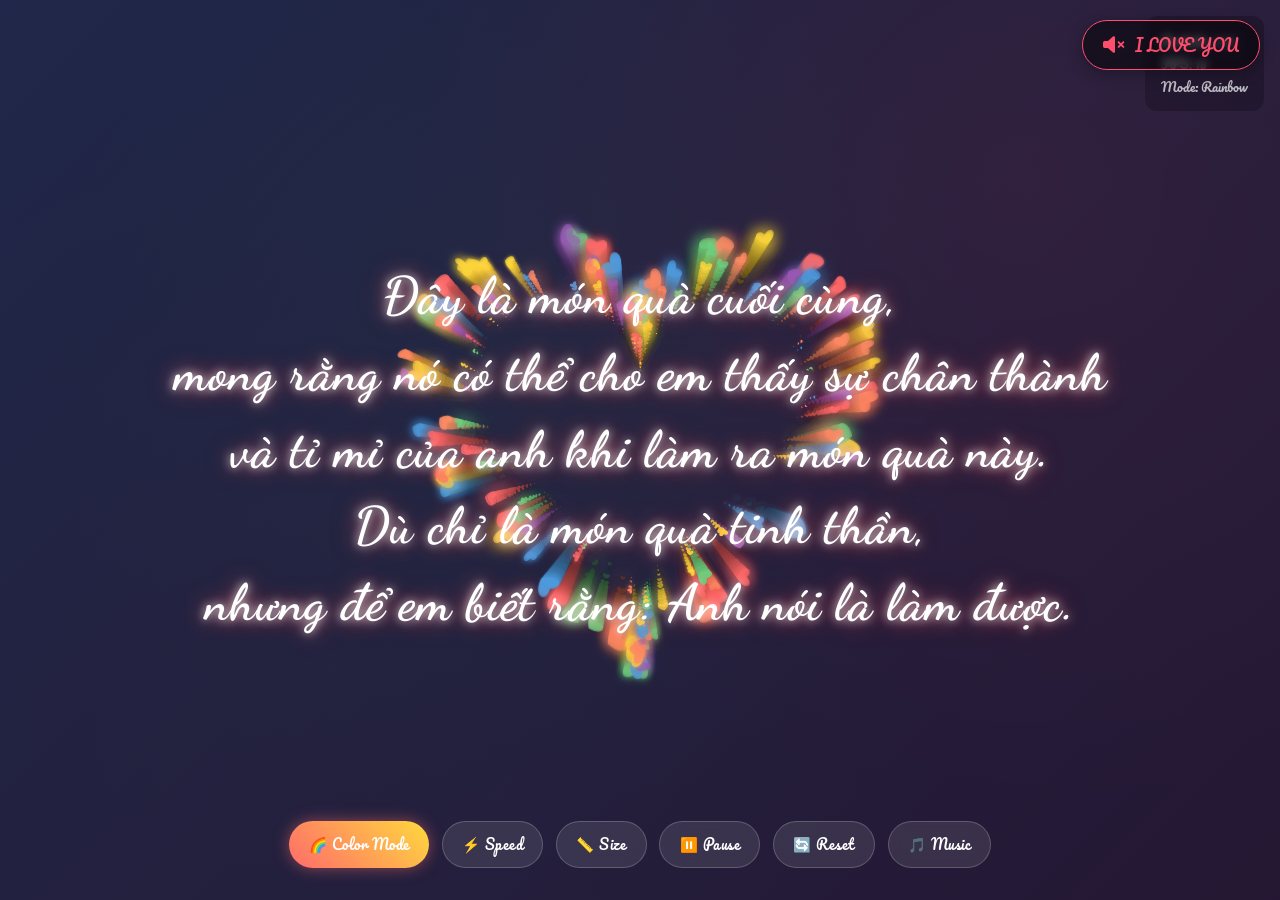
<file: main-3/index.html>
<!DOCTYPE html>
<html lang="en">

<head>
  <meta charset="UTF-8" />
  <meta name="viewport" content="width=device-width, initial-scale=1.0" />
  <title>Responsive Heart Animation ❤️</title>
  <link href="https://fonts.googleapis.com/css2?family=Dancing+Script:wght@400;700&family=Pacifico&family=Poppins:wght@400;600&display=swap"
    rel="stylesheet" />
  <link rel="stylesheet" href="./style/style.css">
  <link rel="stylesheet" href="https://cdnjs.cloudflare.com/ajax/libs/font-awesome/6.0.0-beta3/css/all.min.css">
  <style>
    /* --- NÚT BẬT/TẮT NHẠC (Style Main-3) --- */
    .music-toggle {
        position: fixed; top: 20px; right: 20px;
        min-width: 50px; height: 50px;
        background: rgba(0, 0, 0, 0.5);
        color: #ff4d6d;
        border-radius: 30px;
        display: flex; align-items: center; justify-content: center;
        font-size: 1.2rem; cursor: pointer; z-index: 10001;
        box-shadow: 0 4px 15px rgba(0,0,0,0.3);
        transition: all 0.3s ease;
        border: 1px solid #ff4d6d;
        padding: 0 20px; gap: 10px;
        backdrop-filter: blur(4px);
        font-family: 'Poppins', sans-serif;
    }
    .music-toggle:hover { transform: scale(1.05); background: #ff4d6d; color: white; box-shadow: 0 0 15px #ff4d6d; }

    .music-name {
        font-size: 1rem; white-space: nowrap; max-width: 200px; overflow: hidden; text-overflow: ellipsis;
        display: inline-block; vertical-align: middle;
    }
    .music-name.marquee { text-overflow: clip; animation: marquee-scroll var(--marquee-duration, 8s) linear infinite alternate; }
    @keyframes marquee-scroll { 100% { transform: translateX(var(--marquee-end-x, -50px)); } }

    /* --- HIỆU ỨNG MƯA ẢNH --- */
    #image-rain-container {
        position: fixed; top: 0; left: 0; width: 100%; height: 100%;
        pointer-events: none; z-index: 1; overflow: hidden;
    }
    .rain-img {
        position: absolute; top: -150px;
        width: 60px; height: auto;
        opacity: 0.7; border-radius: 8px;
        box-shadow: 0 0 15px rgba(255,255,255,0.2);
        animation: fallRain linear 1; /* Chạy 1 lần, JS sẽ xử lý lặp lại */
        object-fit: cover;
    }
    @keyframes fallRain {
        0% { transform: translateY(-150px) rotate(0deg); opacity: 0; }
        10% { opacity: 0.8; }
        90% { opacity: 0.8; }
        100% { transform: translateY(110vh) rotate(360deg); opacity: 0; }
    }
  </style>
</head>

<body>
  <canvas id="heartCanvas"></canvas>
  <div class="name-container">
    <div class="name">
      Đây là món quà cuối cùng,<br>
      mong rằng nó có thể cho em thấy sự chân thành<br>
      và tỉ mỉ của anh khi làm ra món quà này.<br>
      Dù chỉ là món quà tinh thần,<br>
      nhưng để em biết rằng: Anh nói là làm được.
    </div>
  </div>

  <div class="ui-container">
    <div class="controls">
      <button class="control-btn active" id="colorBtn">🌈 Color Mode</button>
      <button class="control-btn" id="speedBtn">⚡ Speed</button>
      <button class="control-btn" id="sizeBtn">📏 Size</button>
      <button class="control-btn" id="pauseBtn">⏸️ Pause</button>
      <button class="control-btn" id="resetBtn">🔄 Reset</button>
      <button class="control-btn" id="musicBtn">🎵 Music</button>
    </div>
  </div>

  <audio id="bgMusic" loop autoplay>
    <source src="../music.mp3" type="audio/mpeg">
  </audio>

  <!-- Nút Bật/Tắt nhạc -->
  <div id="music-toggle-btn" class="music-toggle">
      <i class="fas fa-volume-high" id="music-icon"></i>
      <span class="music-name" id="music-name">I LOVE YOU</span>
  </div>

  <div class="stats">
    <div>Particles: <span id="particleCount">0</span></div>
    <div>FPS: <span id="fps">60</span></div>
    <div>Mode: <span id="currentMode">Rainbow</span></div>
  </div>

  <script src="./style/script.js">

  </script>
  <script>
    // --- XỬ LÝ NHẠC NỀN & UI ---
    const audio = document.getElementById('bgMusic');
    const musicToggleBtn = document.getElementById('music-toggle-btn');
    const musicNameEl = document.getElementById('music-name');
    const musicIconEl = document.getElementById('music-icon');
    const songTitle = "I LOVE YOU";

    function updateMusicUI() {
        musicNameEl.textContent = songTitle;
        musicNameEl.classList.remove('marquee');
        musicNameEl.style.removeProperty('--marquee-end-x');
        musicNameEl.style.removeProperty('--marquee-duration');
        setTimeout(() => {
            if (musicNameEl.scrollWidth > musicNameEl.clientWidth) {
                const overflowDistance = musicNameEl.clientWidth - musicNameEl.scrollWidth;
                const duration = (musicNameEl.scrollWidth / 40); 
                musicNameEl.style.setProperty('--marquee-end-x', `${overflowDistance}px`);
                musicNameEl.style.setProperty('--marquee-duration', `${duration}s`);
                musicNameEl.classList.add('marquee');
            }
        }, 10);
        if (!audio.paused && !audio.muted && audio.volume > 0) {
            musicIconEl.className = 'fas fa-volume-high';
        } else {
            musicIconEl.className = 'fas fa-volume-mute';
        }
    }

    musicToggleBtn.addEventListener('click', () => {
        if (!musicStarted) {
            playMusicFadeIn();
        } else {
            if (audio.paused) {
                audio.play();
            } else {
                audio.pause();
            }
        }
    });

    // Cập nhật UI khi trạng thái nhạc thay đổi để đảm bảo đồng bộ
    audio.addEventListener('play', updateMusicUI);
    audio.addEventListener('pause', updateMusicUI);
    audio.addEventListener('volumechange', updateMusicUI);

    let musicStarted = false;
    audio.volume = 0; // Bắt đầu với âm lượng 0 để chuẩn bị fade-in

    function playMusicFadeIn() {
        if (!musicStarted) {
            audio.play().then(() => {
                musicStarted = true;
                // Hiệu ứng tăng âm lượng (fade-in)
                let vol = 0;
                const fadeIn = setInterval(() => {
                    if (vol < 1.0) {
                        vol = Math.min(1.0, vol + 0.05);
                        audio.volume = vol;
                    } else {
                        clearInterval(fadeIn);
                    }
                }, 50);
                updateMusicUI();
            }).catch(e => {
                console.log("Chờ tương tác để phát nhạc. Lỗi: ", e);
                updateMusicUI(); // Cập nhật UI để hiển thị icon tắt tiếng
            });
        }
    }
    
    ['click', 'mousemove', 'touchstart', 'scroll', 'keydown'].forEach(evt => {
        document.addEventListener(evt, playMusicFadeIn, { once: true });
    });

    // --- HIỆU ỨNG MƯA ẢNH (10 ảnh rơi chậm 2 bên) ---
    const rainContainer = document.createElement('div');
    rainContainer.id = 'image-rain-container';
    document.body.appendChild(rainContainer);

    // Danh sách ảnh (lấy từ main-1, thư mục image và ảnh online)
    // LƯU Ý: Bạn cần tạo một thư mục tên "image" ngang hàng với "main-3"
    // và đặt 10 ảnh của bạn vào đó với tên từ 1.jpg đến 10.jpg (hoặc đổi tên trong danh sách dưới đây)
    const rainImages = [
        '../main-1/Nguyen_thi_anh_tuyet.jpg',
        'image/tuyet.jpg',
        'image/tuyet_2.jpg',
        'image/tuyet_3.jpg',
        'image/tuyet_4.jpg',
        'image/tuyet_5.jpg',
        'image/tuyet_6.jpg',
        'image/tuyet_7.jpg',
        'image/tuyet_8.jpg',
        'image/tuyet_9.jpg',
        'image/tuyet_10.jpg'
    ];

    function createRainImage() {
        const img = document.createElement('img');
        img.src = rainImages[Math.floor(Math.random() * rainImages.length)];
        img.className = 'rain-img';
        
        // Vị trí: Random từ 0-15% (trái) hoặc 85-100% (phải)
        let leftPos;
        if (Math.random() < 0.5) {
            leftPos = Math.random() * 15; 
        } else {
            leftPos = 85 + Math.random() * 15;
        }
        img.style.left = leftPos + '%';
        
        const size = (40 + Math.random() * 40) * 2; // 80px - 160px (x2 kích thước)
        img.style.width = size + 'px';
        
        const duration = 10 + Math.random() * 10; // 10s - 20s
        img.style.animationDuration = duration + 's';
        
        rainContainer.appendChild(img);
        
        img.addEventListener('animationend', () => {
            img.remove();
        });
    }

    // Tạo mưa ảnh liên tục (thay vì tái sử dụng thẻ cũ gây lỗi đứng hình)
    setInterval(createRainImage, 400);

    playMusicFadeIn(); // Thử phát nhạc khi tải trang
  </script>
</body>


</html>
</file>
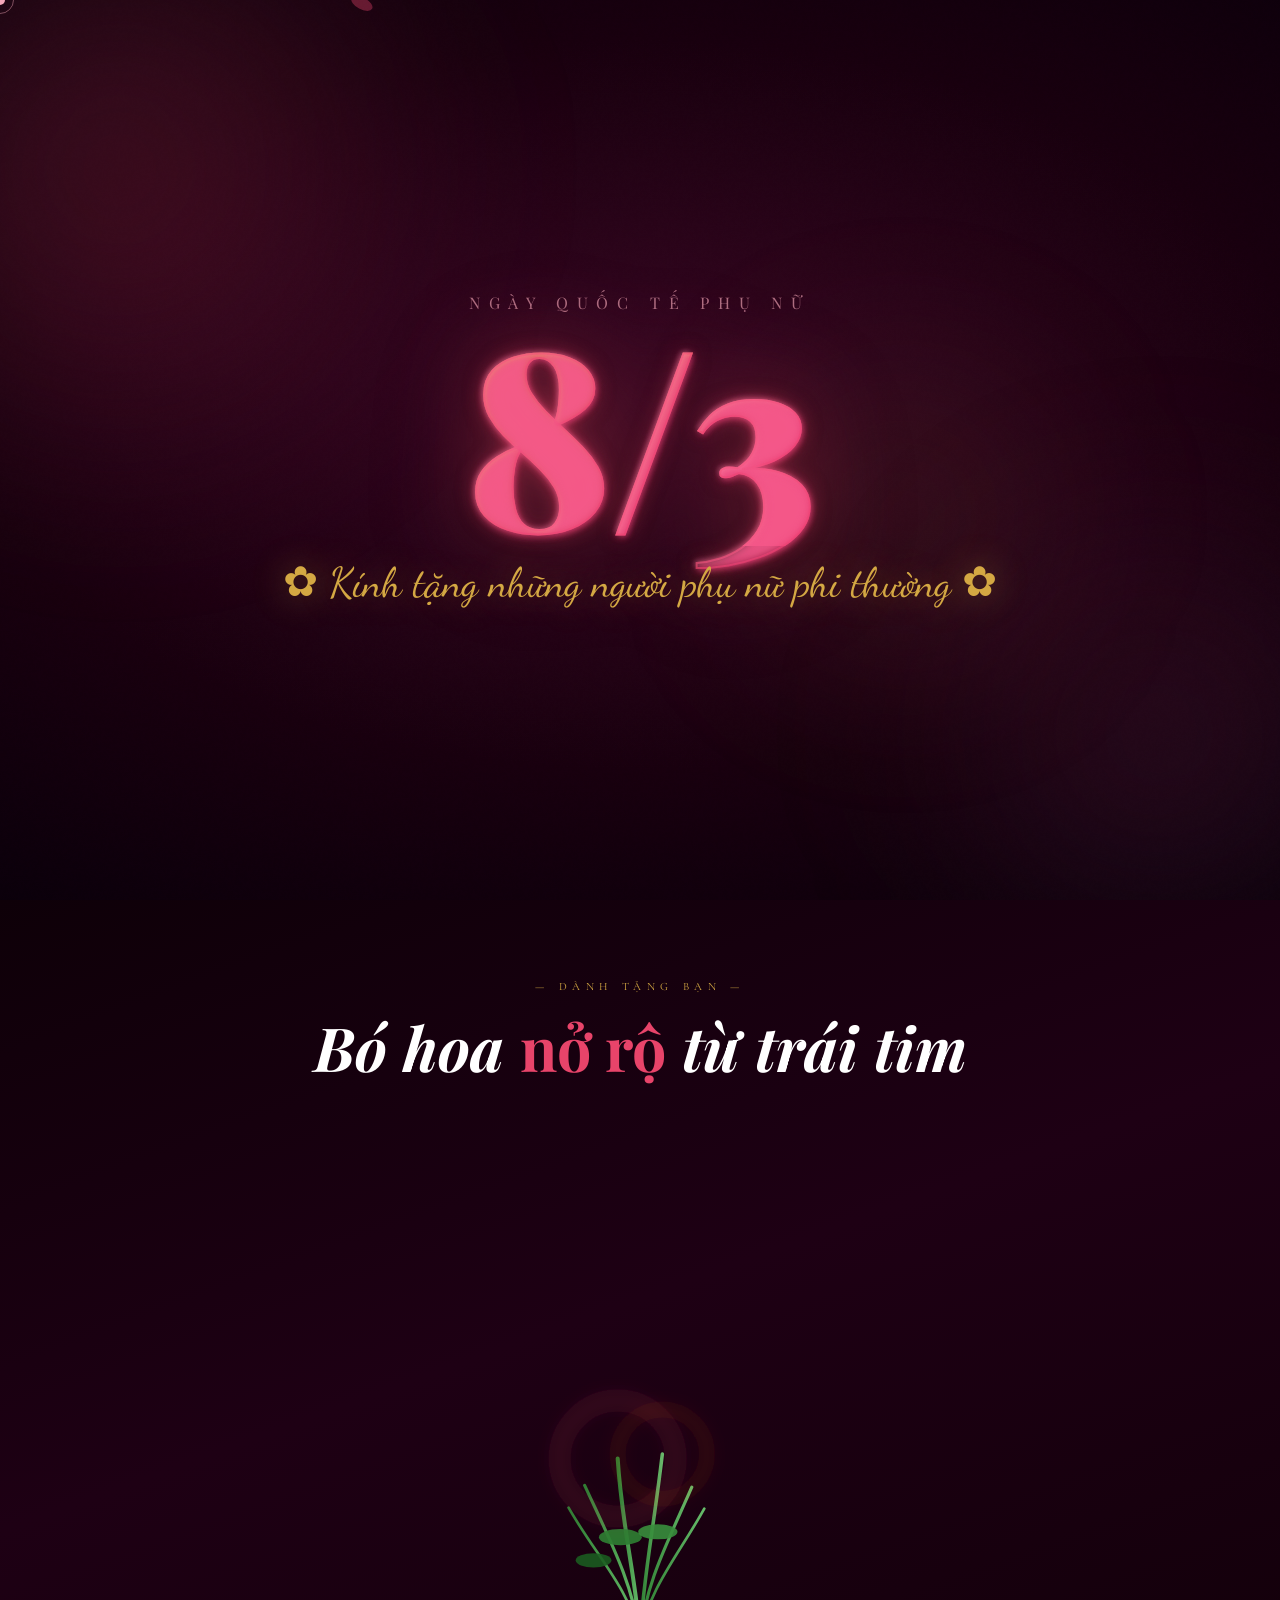
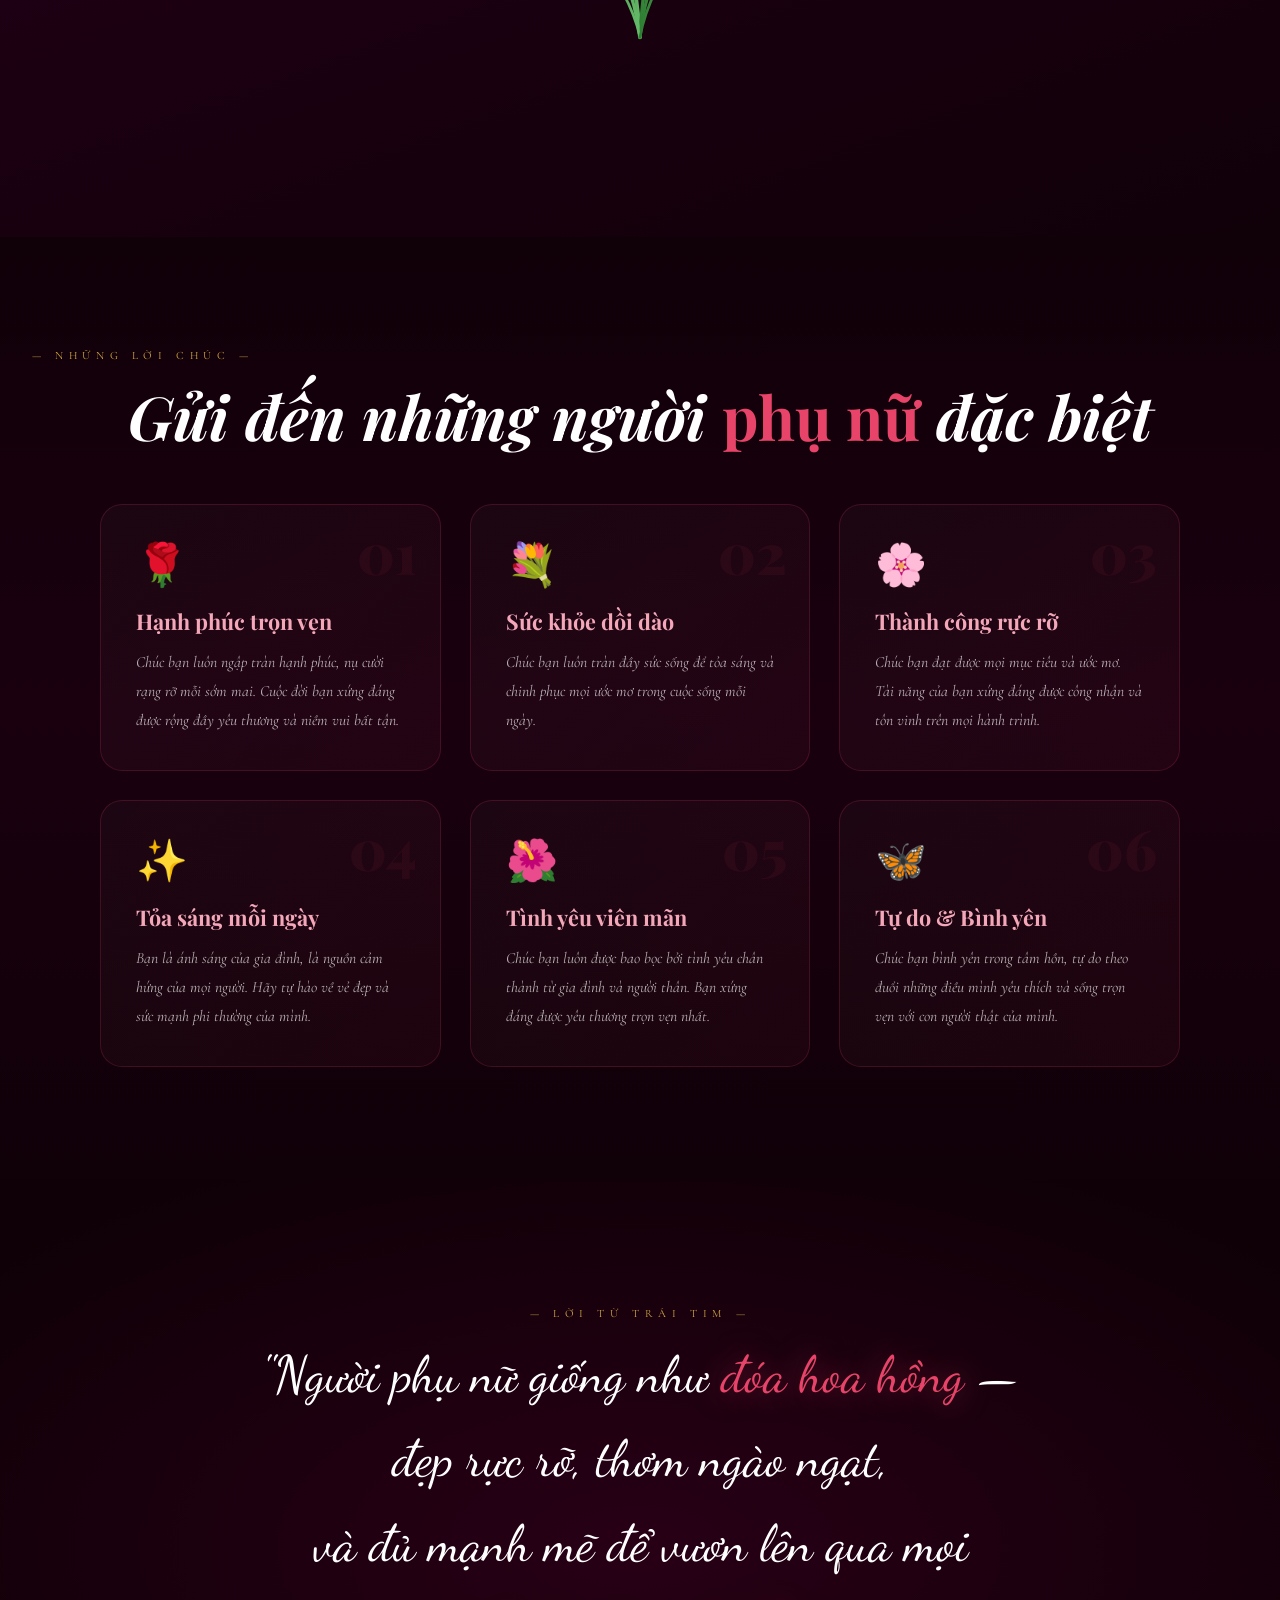
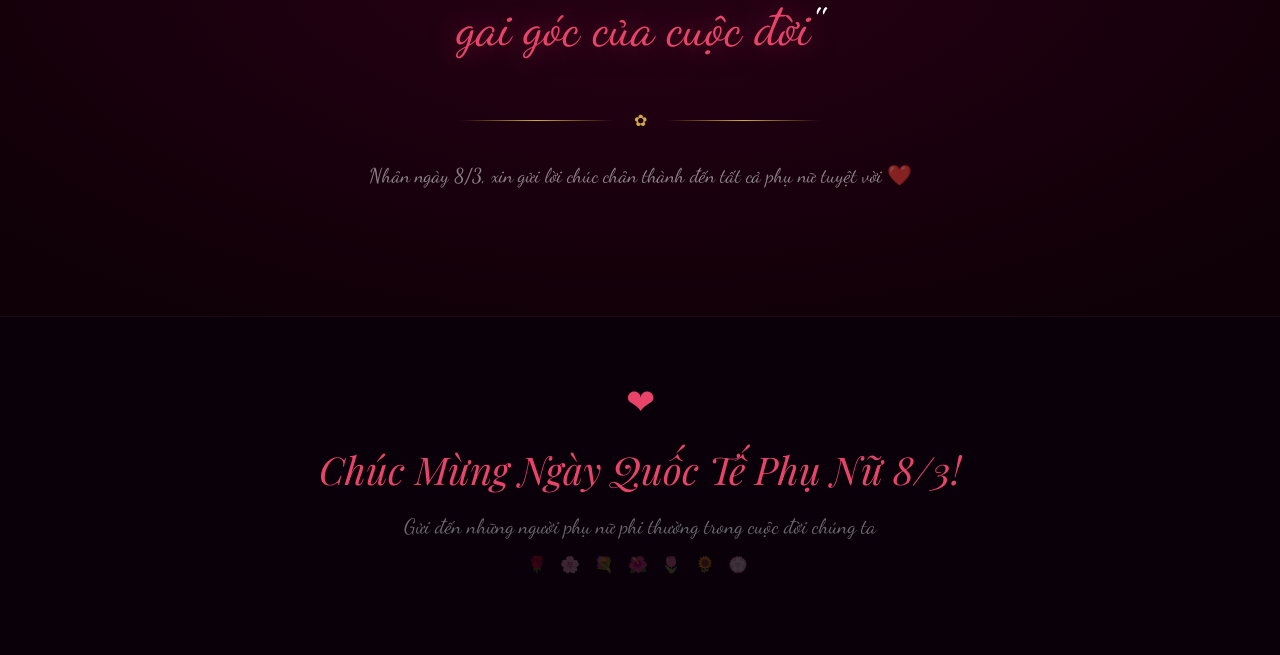
<file: main-2/8-3.html>
<!DOCTYPE html>
<html lang="vi">
<head>
<meta charset="UTF-8">
<meta name="viewport" content="width=device-width, initial-scale=1.0">
<title>8/3 — Ngày Quốc Tế Phụ Nữ</title>
<link href="https://fonts.googleapis.com/css2?family=Playfair+Display:ital,wght@0,400;0,700;0,900;1,400;1,700&family=Cormorant+Garamond:ital,wght@0,300;0,400;0,600;1,300;1,400&family=Dancing+Script:wght@400;700&display=swap" rel="stylesheet">
<style>
*,*::before,*::after{margin:0;padding:0;box-sizing:border-box}
:root{
  --rose:#e8446a;--blush:#f4a7b9;--deep:#5c0a2a;
  --gold:#d4a843;--magenta:#c2185b;--lav:#9c3f7a;--bg:#18000e;
}
html{scroll-behavior:smooth}
body{background:var(--bg);font-family:'Cormorant Garamond',serif;overflow-x:hidden;cursor:none}

.cur{width:10px;height:10px;background:var(--blush);border-radius:50%;position:fixed;pointer-events:none;z-index:9999;transform:translate(-50%,-50%)}
.cur2{width:28px;height:28px;border:1.5px solid rgba(244,167,185,.45);border-radius:50%;position:fixed;pointer-events:none;z-index:9998;transform:translate(-50%,-50%);transition:all .14s ease}

#hero{
  min-height:100vh;position:relative;display:flex;align-items:center;
  justify-content:center;overflow:hidden;
  background:radial-gradient(ellipse 90% 70% at 50% 45%,#380622 0%,#18000e 58%,#09000a 100%);
}
#hero::after{content:'';position:absolute;inset:0;background-image:url("data:image/svg+xml,%3Csvg viewBox='0 0 200 200' xmlns='http://www.w3.org/2000/svg'%3E%3Cfilter id='n'%3E%3CfeTurbulence type='fractalNoise' baseFrequency='0.9' numOctaves='4'/%3E%3C/filter%3E%3Crect width='100%25' height='100%25' filter='url(%23n)' opacity='0.03'/%3E%3C/svg%3E");pointer-events:none;opacity:.5;mix-blend-mode:overlay;z-index:1}

.orb{position:absolute;border-radius:50%;filter:blur(90px);pointer-events:none}
.o1{width:700px;height:700px;background:radial-gradient(circle,rgba(232,68,106,.22),transparent 70%);top:-20%;left:-18%;animation:oF 10s ease-in-out infinite}
.o2{width:550px;height:550px;background:radial-gradient(circle,rgba(156,63,122,.18),transparent 70%);bottom:-12%;right:-12%;animation:oF 13s ease-in-out -4s infinite}
.o3{width:400px;height:400px;background:radial-gradient(circle,rgba(212,168,67,.13),transparent 70%);top:35%;left:55%;animation:oF 8s ease-in-out -2.5s infinite}
@keyframes oF{0%,100%{transform:translate(0,0) scale(1)}40%{transform:translate(28px,-28px) scale(1.06)}70%{transform:translate(-18px,20px) scale(.94)}}

.hero-wrap{position:relative;z-index:10;display:flex;flex-direction:column;align-items:center;gap:0;padding:2rem;text-align:center}

.hero-eyebrow{font-family:'Playfair Display',serif;font-size:clamp(.75rem,2vw,1rem);letter-spacing:.55em;color:rgba(244,167,185,.65);text-transform:uppercase;animation:fU 1.2s ease .2s both}

.date-num{
  font-family:'Playfair Display',serif;
  font-size:clamp(6.4rem,19.2vw,16rem);
  font-weight:900;line-height:.95;
  letter-spacing:-0.01em;
  background:linear-gradient(140deg,#d4a843 0%,#f06292 25%,#e8446a 45%,#fce4ec 65%,#c2185b 80%,#d4a843 100%);
  background-size:300% 300%;
  -webkit-background-clip:text;-webkit-text-fill-color:transparent;background-clip:text;
  -webkit-text-stroke:2px rgba(232,68,106,.65);
  text-shadow:
    0 0 8px rgba(240,98,146,.6),
    0 0 20px rgba(232,68,106,.5),
    2px 2px 5px rgba(194,24,91,.4),
    -2px -2px 5px rgba(244,167,185,.3),
    0 3px 8px rgba(232,68,106,.35);
  animation:gS 5s ease infinite,glow-pulse 2.5s ease-in-out infinite,hR 1.5s cubic-bezier(.16,1,.3,1) both;
  filter:drop-shadow(0 0 40px rgba(232,68,106,.5)) drop-shadow(0 6px 25px rgba(0,0,0,.8)) saturate(1.05) brightness(1.02);
  text-rendering:geometricPrecision;
  -webkit-font-smoothing:antialiased;
  paint-order:stroke fill;
}
@keyframes glow-pulse{0%{filter:drop-shadow(0 0 40px rgba(232,68,106,.5)) drop-shadow(0 6px 25px rgba(0,0,0,.8)) saturate(1.05) brightness(1.02)}50%{filter:drop-shadow(0 0 55px rgba(232,68,106,.6)) drop-shadow(0 6px 25px rgba(0,0,0,.8)) saturate(1.1) brightness(1.08)}100%{filter:drop-shadow(0 0 40px rgba(232,68,106,.5)) drop-shadow(0 6px 25px rgba(0,0,0,.8)) saturate(1.05) brightness(1.02)}}
@keyframes gS{0%{background-position:0% 50%}50%{background-position:100% 50%}100%{background-position:0% 50%}}
@keyframes hR{from{opacity:0;transform:translateY(60px) scale(.85)}to{opacity:1;transform:none}}

.hero-script{font-family:'Dancing Script',cursive;font-size:clamp(1.3rem,4vw,2.6rem);color:var(--gold);margin-top:.6rem;text-shadow:0 0 35px rgba(212,168,67,.45);animation:fU 1.2s ease .8s both}

@keyframes fU{from{opacity:0;transform:translateY(22px)}to{opacity:1;transform:none}}

.scroll-arr{position:absolute;bottom:2.5rem;left:50%;transform:translateX(-50%);z-index:10;display:flex;flex-direction:column;align-items:center;gap:.4rem;animation:fU 1s ease 2s both}
.scroll-arr span{font-size:.6rem;letter-spacing:.4em;color:rgba(244,167,185,.35);text-transform:uppercase}
.arr-line{width:1px;height:44px;background:linear-gradient(to bottom,var(--rose),transparent);animation:aP 2s ease infinite}
@keyframes aP{0%{transform:scaleY(0);transform-origin:top;opacity:1}100%{transform:scaleY(1);transform-origin:top;opacity:0}}

#bouquet-sec{
  min-height:100vh;
  background:linear-gradient(160deg,#0e0008 0%,#1e0014 45%,#100008 100%);
  display:flex;flex-direction:column;align-items:center;justify-content:center;
  padding:5rem 2rem 6rem;position:relative;overflow:hidden;
}

.sec-tag{font-size:.7rem;letter-spacing:.5em;color:var(--gold);text-transform:uppercase;margin-bottom:.8rem;opacity:0;transition:opacity .6s}
.sec-tag.vis{opacity:1}
.sec-head{font-family:'Playfair Display',serif;font-size:clamp(2rem,5vw,3.8rem);font-weight:700;font-style:italic;color:#fff;text-align:center;margin-bottom:3rem;opacity:0;transform:translateY(20px);transition:all .7s .15s}
.sec-head.vis{opacity:1;transform:none}
.sec-head em{color:var(--rose);font-style:normal}

#bouquet-svg-wrap{
  position:relative;z-index:2;
  opacity:0;transform:scale(.82) translateY(40px);
  transition:all 1.1s cubic-bezier(.16,1,.3,1);
}
#bouquet-svg-wrap.vis{opacity:1;transform:scale(1) translateY(0)}

.petal-group{transform:scale(0);opacity:0}
.stem-path{stroke-dasharray:400;stroke-dashoffset:400}
.leaf-el{transform-origin:center;transform:scale(0)}

#wishes{
  padding:7rem 2rem;
  background:linear-gradient(180deg,#100008 0%,#1a000f 50%,#100008 100%);
  position:relative;overflow:hidden;
}
.floating-f{position:absolute;inset:0;pointer-events:none;overflow:hidden}
.ffl{position:absolute;font-size:1.4rem;opacity:0;animation:ffA var(--d) ease-in var(--dl) infinite;left:var(--l)}
@keyframes ffA{0%{opacity:0;transform:translateY(105vh) rotate(0deg) scale(.5)}8%{opacity:.75}90%{opacity:.25}100%{opacity:0;transform:translateY(-15vh) rotate(560deg) scale(1.15)}}

.wishes-grid{display:grid;grid-template-columns:repeat(auto-fit,minmax(290px,1fr));gap:1.8rem;max-width:1080px;margin:0 auto}
.wc{background:linear-gradient(135deg,rgba(255,255,255,.025),rgba(232,68,106,.05));border:1px solid rgba(232,68,106,.18);border-radius:22px;padding:2.2rem;position:relative;overflow:hidden;opacity:0;transform:translateY(35px);transition:all .65s cubic-bezier(.16,1,.3,1)}
.wc.vis{opacity:1;transform:none}
.wc::after{content:'';position:absolute;inset:0;background:radial-gradient(circle at 70% 20%,rgba(232,68,106,.09),transparent 65%);opacity:0;transition:opacity .4s}
.wc:hover::after{opacity:1}
.wc:hover{border-color:rgba(232,68,106,.5);transform:translateY(-7px) scale(1.01)!important;box-shadow:0 22px 55px rgba(232,68,106,.14)}
.wc-num{position:absolute;top:1.2rem;right:1.4rem;font-family:'Playfair Display',serif;font-size:3.5rem;font-weight:900;color:rgba(232,68,106,.07);line-height:1}
.wc-icon{font-size:2.6rem;display:block;margin-bottom:1rem;animation:iF 3s ease-in-out infinite;animation-delay:var(--id,0s)}
@keyframes iF{0%,100%{transform:translateY(0) rotate(0)}50%{transform:translateY(-8px) rotate(7deg)}}
.wc h3{font-family:'Playfair Display',serif;font-size:1.35rem;font-weight:700;color:var(--blush);margin-bottom:.8rem}
.wc p{color:rgba(255,255,255,.68);font-size:.98rem;line-height:1.85;font-style:italic}

#quote-sec{padding:8rem 2rem;background:radial-gradient(ellipse 70% 60% at 50% 50%,#280016 0%,#0e0006 100%);text-align:center;position:relative;overflow:hidden}
.big-quote{font-family:'Dancing Script',cursive;font-size:clamp(1.6rem,4.5vw,3.2rem);line-height:1.65;color:#fff;max-width:780px;margin:0 auto 2.5rem;opacity:0;transform:translateY(22px);transition:all .9s ease}
.big-quote.vis{opacity:1;transform:none}
.big-quote .hi{color:var(--rose);text-shadow:0 0 28px rgba(232,68,106,.5)}
.div-line{display:flex;align-items:center;gap:1.2rem;max-width:360px;margin:0 auto 2rem}
.dl{flex:1;height:1px;background:linear-gradient(to right,transparent,var(--gold),transparent)}

#poem{padding:7rem 2rem;background:#0e0006}
.poem-w{max-width:680px;margin:0 auto;text-align:center}
.pl{font-family:'Cormorant Garamond',serif;font-style:italic;font-size:clamp(1.05rem,2.3vw,1.5rem);line-height:2.1;color:rgba(255,255,255,.82);opacity:0;transform:translateX(-18px);transition:all .65s ease}
.pl.even{transform:translateX(18px)}
.pl.vis{opacity:1;transform:none}
.pl strong{color:var(--blush);font-style:normal}

footer{padding:4rem 2rem 5rem;text-align:center;background:#09000a;border-top:1px solid rgba(232,68,106,.1)}
.fheart{font-size:2.2rem;display:inline-block;color:var(--rose);animation:hB 1.4s ease infinite}
@keyframes hB{0%,100%{transform:scale(1)}14%{transform:scale(1.35)}28%{transform:scale(1)}42%{transform:scale(1.2)}}
.f-big{font-family:'Playfair Display',serif;font-size:clamp(1.4rem,4vw,2.4rem);font-style:italic;color:var(--rose);margin:1.2rem 0}
footer p{font-family:'Dancing Script',cursive;font-size:1.3rem;color:rgba(255,255,255,.4)}

.star{position:fixed;width:2px;height:2px;background:#fff;border-radius:50%;opacity:0;pointer-events:none;animation:sh var(--dur) linear var(--del) infinite;top:var(--t);left:var(--l)}
.star::after{content:'';position:absolute;right:0;top:50%;transform:translateY(-50%);width:55px;height:1px;background:linear-gradient(to left,rgba(255,255,255,.55),transparent)}
@keyframes sh{0%{opacity:0;transform:translate(0,0)}5%{opacity:1}100%{opacity:0;transform:translate(200px,160px)}}

.spark{position:fixed;pointer-events:none;width:5px;height:5px;border-radius:50%;z-index:999;animation:spk .7s ease forwards}
@keyframes spk{0%{opacity:1;transform:scale(1) translate(0,0)}100%{opacity:0;transform:scale(0) translate(var(--tx),var(--ty))}}

#pc{position:absolute;inset:0;pointer-events:none;z-index:1}

@media(max-width:600px){.wishes-grid{grid-template-columns:1fr}}
</style>
</head>
<body>

<!-- Hiệu ứng Fade-in khi vào trang để mượt mà với main-1 -->
<div id="intro-overlay" style="position: fixed; inset: 0; background: #18000e; z-index: 999999; transition: opacity 1.5s ease; pointer-events: none;"></div>
<script>
  window.addEventListener('load', () => {
    setTimeout(() => { document.getElementById('intro-overlay').style.opacity = '0'; }, 100);
  });
</script>

<!-- Nhạc nền cho Main-2 -->
<audio id="bgMusicMain2" src="music.mp3" loop></audio>

<div class="cur" id="cur"></div>
<div class="cur2" id="cur2"></div>
<div id="sparkWrap"></div>

<div class="star" style="--t:8%;--l:15%;--dur:5s;--del:0s"></div>
<div class="star" style="--t:20%;--l:72%;--dur:7s;--del:2.2s"></div>
<div class="star" style="--t:60%;--l:88%;--dur:4.5s;--del:1s"></div>
<div class="star" style="--t:40%;--l:5%;--dur:6s;--del:3.5s"></div>
<div class="star" style="--t:75%;--l:52%;--dur:5.5s;--del:.7s"></div>

<section id="hero">
  <div class="orb o1"></div><div class="orb o2"></div><div class="orb o3"></div>
  <canvas id="pc"></canvas>
  <div class="hero-wrap">
    <div class="hero-eyebrow">Ngày Quốc Tế Phụ Nữ</div>
    <div class="date-num">8/3</div>
    <div class="hero-script">✿ Kính tặng những người phụ nữ phi thường ✿</div>
  </div>
</section>

<section id="bouquet-sec">
  <p class="sec-tag" id="btag">— Dành tặng bạn —</p>
  <h2 class="sec-head" id="bhead">Bó hoa <em>nở rộ</em> từ trái tim</h2>

  <div id="bouquet-svg-wrap">
    <svg id="bsvg" viewBox="0 0 560 600" width="500" height="540" xmlns="http://www.w3.org/2000/svg" style="overflow:visible">
      <defs>
        <radialGradient id="rg1" cx="50%" cy="40%" r="55%"><stop offset="0%" stop-color="#fce4ec"/><stop offset="55%" stop-color="#e8446a"/><stop offset="100%" stop-color="#880e4f"/></radialGradient>
        <radialGradient id="rg2" cx="50%" cy="40%" r="55%"><stop offset="0%" stop-color="#fff8e1"/><stop offset="55%" stop-color="#ff7043"/><stop offset="100%" stop-color="#bf360c"/></radialGradient>
        <radialGradient id="rg3" cx="50%" cy="40%" r="55%"><stop offset="0%" stop-color="#f3e5f5"/><stop offset="55%" stop-color="#ab47bc"/><stop offset="100%" stop-color="#4a148c"/></radialGradient>
        <radialGradient id="rg4" cx="50%" cy="40%" r="55%"><stop offset="0%" stop-color="#fce4ec"/><stop offset="55%" stop-color="#f06292"/><stop offset="100%" stop-color="#880e4f"/></radialGradient>
        <radialGradient id="rg5" cx="50%" cy="40%" r="55%"><stop offset="0%" stop-color="#fffde7"/><stop offset="55%" stop-color="#ffee58"/><stop offset="100%" stop-color="#f57f17"/></radialGradient>
        <radialGradient id="rg6" cx="50%" cy="40%" r="55%"><stop offset="0%" stop-color="#fce4ec"/><stop offset="55%" stop-color="#ef5350"/><stop offset="100%" stop-color="#b71c1c"/></radialGradient>
        <linearGradient id="sg" x1="0%" y1="0%" x2="100%" y2="0%"><stop offset="0%" stop-color="#2e7d32"/><stop offset="100%" stop-color="#66bb6a"/></linearGradient>
        <linearGradient id="ribG" x1="0%" y1="0%" x2="0%" y2="100%"><stop offset="0%" stop-color="#f48fb1"/><stop offset="100%" stop-color="#ad1457"/></linearGradient>
        <filter id="gl" x="-30%" y="-30%" width="160%" height="160%"><feGaussianBlur stdDeviation="4" result="b"/><feMerge><feMergeNode in="b"/><feMergeNode in="SourceGraphic"/></feMerge></filter>
        <filter id="sglow" x="-50%" y="-50%" width="200%" height="200%"><feGaussianBlur stdDeviation="8" result="b"/><feMerge><feMergeNode in="b"/><feMergeNode in="SourceGraphic"/></feMerge></filter>
      </defs>

      <path class="stem-path" id="st0" d="M280,560 C276,495 260,440 255,360" stroke="url(#sg)" stroke-width="4.5" fill="none" stroke-linecap="round"/>
      <path class="stem-path" id="st1" d="M280,560 C283,498 295,440 305,355" stroke="url(#sg)" stroke-width="4" fill="none" stroke-linecap="round"/>
      <path class="stem-path" id="st2" d="M280,560 C272,500 248,455 218,390" stroke="url(#sg)" stroke-width="3.5" fill="none" stroke-linecap="round"/>
      <path class="stem-path" id="st3" d="M280,560 C286,500 310,456 338,392" stroke="url(#sg)" stroke-width="3.5" fill="none" stroke-linecap="round"/>
      <path class="stem-path" id="st4" d="M280,560 C268,505 230,468 200,415" stroke="url(#sg)" stroke-width="3" fill="none" stroke-linecap="round"/>
      <path class="stem-path" id="st5" d="M280,560 C290,505 322,470 352,416" stroke="url(#sg)" stroke-width="3" fill="none" stroke-linecap="round"/>

      <ellipse class="leaf-el" cx="258" cy="448" rx="24" ry="9" fill="#2e7d32" opacity=".92" transform="rotate(-40 258 448)" style="transform-origin:258px 448px"/>
      <ellipse class="leaf-el" cx="300" cy="442" rx="22" ry="8.5" fill="#388e3c" opacity=".9" transform="rotate(35 300 442)" style="transform-origin:300px 442px"/>
      <ellipse class="leaf-el" cx="228" cy="474" rx="20" ry="8" fill="#1b5e20" opacity=".88" transform="rotate(-55 228 474)" style="transform-origin:228px 474px"/>
      <ellipse class="leaf-el" cx="326" cy="468" rx="20" ry="8" fill="#2e7d32" opacity=".88" transform="rotate(50 326 468)" style="transform-origin:326px 468px"/>
      <ellipse class="leaf-el" cx="242" cy="410" rx="18" ry="7" fill="#388e3c" opacity=".85" transform="rotate(-30 242 410)" style="transform-origin:242px 410px"/>
      <ellipse class="leaf-el" cx="312" cy="404" rx="18" ry="7" fill="#2e7d32" opacity=".85" transform="rotate(28 312 404)" style="transform-origin:312px 404px"/>

      <g id="fl0" class="petal-group" style="transform-origin:255px 360px">
        <circle cx="255" cy="360" r="48" fill="rgba(232,68,106,.06)" filter="url(#sglow)"/>
        <ellipse cx="255" cy="326" rx="16" ry="26" fill="#c2185b" opacity=".88" transform="rotate(0 255 360)"/>
        <ellipse cx="255" cy="326" rx="16" ry="26" fill="#e91e63" opacity=".8" transform="rotate(45 255 360)"/>
        <ellipse cx="255" cy="326" rx="16" ry="26" fill="#e8446a" opacity=".84" transform="rotate(90 255 360)"/>
        <ellipse cx="255" cy="326" rx="16" ry="26" fill="#c2185b" opacity=".82" transform="rotate(135 255 360)"/>
        <ellipse cx="255" cy="326" rx="16" ry="26" fill="#e91e63" opacity=".78" transform="rotate(180 255 360)"/>
        <ellipse cx="255" cy="326" rx="16" ry="26" fill="#e8446a" opacity=".86" transform="rotate(225 255 360)"/>
        <ellipse cx="255" cy="326" rx="16" ry="26" fill="#c2185b" opacity=".8" transform="rotate(270 255 360)"/>
        <ellipse cx="255" cy="326" rx="16" ry="26" fill="#e91e63" opacity=".83" transform="rotate(315 255 360)"/>
        <ellipse cx="255" cy="338" rx="11" ry="18" fill="#f48fb1" opacity=".9" transform="rotate(22.5 255 360)"/>
        <ellipse cx="255" cy="338" rx="11" ry="18" fill="#f06292" opacity=".85" transform="rotate(67.5 255 360)"/>
        <ellipse cx="255" cy="338" rx="11" ry="18" fill="#f48fb1" opacity=".88" transform="rotate(112.5 255 360)"/>
        <ellipse cx="255" cy="338" rx="11" ry="18" fill="#f06292" opacity=".86" transform="rotate(157.5 255 360)"/>
        <ellipse cx="255" cy="338" rx="11" ry="18" fill="#f48fb1" opacity=".9" transform="rotate(202.5 255 360)"/>
        <ellipse cx="255" cy="338" rx="11" ry="18" fill="#f06292" opacity=".84" transform="rotate(247.5 255 360)"/>
        <ellipse cx="255" cy="338" rx="11" ry="18" fill="#f48fb1" opacity=".87" transform="rotate(292.5 255 360)"/>
        <ellipse cx="255" cy="338" rx="11" ry="18" fill="#f06292" opacity=".85" transform="rotate(337.5 255 360)"/>
        <circle cx="255" cy="360" r="12" fill="#fce4ec" filter="url(#gl)"/>
        <circle cx="255" cy="360" r="7" fill="#f8bbd0"/>
        <circle cx="255" cy="360" r="3.5" fill="#e8446a"/>
        <circle cx="244" cy="348" r="1.5" fill="#fff" opacity=".8"/><circle cx="268" cy="350" r="1.2" fill="#fff" opacity=".7"/><circle cx="260" cy="344" r="1.8" fill="#fff" opacity=".9"/>
      </g>

      <g id="fl1" class="petal-group" style="transform-origin:305px 355px">
        <circle cx="305" cy="355" r="36" fill="rgba(255,87,34,.05)" filter="url(#sglow)"/>
        <ellipse cx="305" cy="326" rx="13" ry="21" fill="#e64a19" opacity=".84" transform="rotate(0 305 355)"/>
        <ellipse cx="305" cy="326" rx="13" ry="21" fill="#ff5722" opacity=".78" transform="rotate(51.4 305 355)"/>
        <ellipse cx="305" cy="326" rx="13" ry="21" fill="#bf360c" opacity=".82" transform="rotate(102.8 305 355)"/>
        <ellipse cx="305" cy="326" rx="13" ry="21" fill="#e64a19" opacity=".8" transform="rotate(154.2 305 355)"/>
        <ellipse cx="305" cy="326" rx="13" ry="21" fill="#ff5722" opacity=".76" transform="rotate(205.6 305 355)"/>
        <ellipse cx="305" cy="326" rx="13" ry="21" fill="#bf360c" opacity=".83" transform="rotate(257 305 355)"/>
        <ellipse cx="305" cy="326" rx="13" ry="21" fill="#e64a19" opacity=".81" transform="rotate(308.4 305 355)"/>
        <ellipse cx="305" cy="337" rx="9" ry="15" fill="#ffab91" opacity=".9" transform="rotate(25.7 305 355)"/>
        <ellipse cx="305" cy="337" rx="9" ry="15" fill="#ff8a65" opacity=".86" transform="rotate(77.1 305 355)"/>
        <ellipse cx="305" cy="337" rx="9" ry="15" fill="#ffab91" opacity=".88" transform="rotate(128.5 305 355)"/>
        <ellipse cx="305" cy="337" rx="9" ry="15" fill="#ff8a65" opacity=".84" transform="rotate(179.9 305 355)"/>
        <ellipse cx="305" cy="337" rx="9" ry="15" fill="#ffab91" opacity=".87" transform="rotate(231.3 305 355)"/>
        <ellipse cx="305" cy="337" rx="9" ry="15" fill="#ff8a65" opacity=".85" transform="rotate(282.7 305 355)"/>
        <ellipse cx="305" cy="337" rx="9" ry="15" fill="#ffab91" opacity=".89" transform="rotate(334.1 305 355)"/>
        <circle cx="305" cy="355" r="10" fill="#fff3e0" filter="url(#gl)"/>
        <circle cx="305" cy="355" r="6" fill="#ffccbc"/><circle cx="305" cy="355" r="3" fill="#ff5722"/>
      </g>

      <g id="fl2" class="petal-group" style="transform-origin:218px 390px">
        <circle cx="218" cy="390" r="30" fill="rgba(156,63,122,.06)" filter="url(#sglow)"/>
        <ellipse cx="218" cy="365" rx="11" ry="18" fill="#6a1b9a" opacity=".84" transform="rotate(0 218 390)"/>
        <ellipse cx="218" cy="365" rx="11" ry="18" fill="#8e24aa" opacity=".78" transform="rotate(60 218 390)"/>
        <ellipse cx="218" cy="365" rx="11" ry="18" fill="#6a1b9a" opacity=".82" transform="rotate(120 218 390)"/>
        <ellipse cx="218" cy="365" rx="11" ry="18" fill="#9c27b0" opacity=".8" transform="rotate(180 218 390)"/>
        <ellipse cx="218" cy="365" rx="11" ry="18" fill="#6a1b9a" opacity=".84" transform="rotate(240 218 390)"/>
        <ellipse cx="218" cy="365" rx="11" ry="18" fill="#8e24aa" opacity=".79" transform="rotate(300 218 390)"/>
        <ellipse cx="218" cy="375" rx="8" ry="13" fill="#ce93d8" opacity=".9" transform="rotate(30 218 390)"/>
        <ellipse cx="218" cy="375" rx="8" ry="13" fill="#ba68c8" opacity=".85" transform="rotate(90 218 390)"/>
        <ellipse cx="218" cy="375" rx="8" ry="13" fill="#ce93d8" opacity=".87" transform="rotate(150 218 390)"/>
        <ellipse cx="218" cy="375" rx="8" ry="13" fill="#ba68c8" opacity=".83" transform="rotate(210 218 390)"/>
        <ellipse cx="218" cy="375" rx="8" ry="13" fill="#ce93d8" opacity=".86" transform="rotate(270 218 390)"/>
        <ellipse cx="218" cy="375" rx="8" ry="13" fill="#ba68c8" opacity=".84" transform="rotate(330 218 390)"/>
        <circle cx="218" cy="390" r="9" fill="#f3e5f5" filter="url(#gl)"/>
        <circle cx="218" cy="390" r="5" fill="#e1bee7"/><circle cx="218" cy="390" r="2.5" fill="#7b1fa2"/>
      </g>

      <g id="fl3" class="petal-group" style="transform-origin:338px 392px">
        <circle cx="338" cy="392" r="30" fill="rgba(240,98,146,.06)" filter="url(#sglow)"/>
        <ellipse cx="338" cy="367" rx="11" ry="18" fill="#880e4f" opacity=".84" transform="rotate(0 338 392)"/>
        <ellipse cx="338" cy="367" rx="11" ry="18" fill="#c2185b" opacity=".78" transform="rotate(60 338 392)"/>
        <ellipse cx="338" cy="367" rx="11" ry="18" fill="#880e4f" opacity=".82" transform="rotate(120 338 392)"/>
        <ellipse cx="338" cy="367" rx="11" ry="18" fill="#e91e63" opacity=".8" transform="rotate(180 338 392)"/>
        <ellipse cx="338" cy="367" rx="11" ry="18" fill="#880e4f" opacity=".84" transform="rotate(240 338 392)"/>
        <ellipse cx="338" cy="367" rx="11" ry="18" fill="#c2185b" opacity=".79" transform="rotate(300 338 392)"/>
        <ellipse cx="338" cy="377" rx="8" ry="13" fill="#f48fb1" opacity=".9" transform="rotate(30 338 392)"/>
        <ellipse cx="338" cy="377" rx="8" ry="13" fill="#f06292" opacity=".86" transform="rotate(90 338 392)"/>
        <ellipse cx="338" cy="377" rx="8" ry="13" fill="#f48fb1" opacity=".88" transform="rotate(150 338 392)"/>
        <ellipse cx="338" cy="377" rx="8" ry="13" fill="#f06292" opacity=".84" transform="rotate(210 338 392)"/>
        <ellipse cx="338" cy="377" rx="8" ry="13" fill="#f48fb1" opacity=".87" transform="rotate(270 338 392)"/>
        <ellipse cx="338" cy="377" rx="8" ry="13" fill="#f06292" opacity=".85" transform="rotate(330 338 392)"/>
        <circle cx="338" cy="392" r="9" fill="#fce4ec" filter="url(#gl)"/>
        <circle cx="338" cy="392" r="5" fill="#f8bbd0"/><circle cx="338" cy="392" r="2.5" fill="#e91e63"/>
      </g>

      <g id="fl4" class="petal-group" style="transform-origin:200px 415px">
        <ellipse cx="200" cy="396" rx="9" ry="14" fill="#fff176" opacity=".88" transform="rotate(0 200 415)"/>
        <ellipse cx="200" cy="396" rx="9" ry="14" fill="#ffee58" opacity=".82" transform="rotate(40 200 415)"/>
        <ellipse cx="200" cy="396" rx="9" ry="14" fill="#fff176" opacity=".86" transform="rotate(80 200 415)"/>
        <ellipse cx="200" cy="396" rx="9" ry="14" fill="#ffee58" opacity=".84" transform="rotate(120 200 415)"/>
        <ellipse cx="200" cy="396" rx="9" ry="14" fill="#fff176" opacity=".88" transform="rotate(160 200 415)"/>
        <ellipse cx="200" cy="396" rx="9" ry="14" fill="#ffee58" opacity=".82" transform="rotate(200 200 415)"/>
        <ellipse cx="200" cy="396" rx="9" ry="14" fill="#fff176" opacity=".86" transform="rotate(240 200 415)"/>
        <ellipse cx="200" cy="396" rx="9" ry="14" fill="#ffee58" opacity=".84" transform="rotate(280 200 415)"/>
        <ellipse cx="200" cy="396" rx="9" ry="14" fill="#fff176" opacity=".87" transform="rotate(320 200 415)"/>
        <circle cx="200" cy="415" r="10" fill="#f9a825" filter="url(#gl)"/>
        <circle cx="200" cy="415" r="6" fill="#ffd54f"/><circle cx="200" cy="415" r="3" fill="#e65100"/>
      </g>

      <g id="fl5" class="petal-group" style="transform-origin:352px 416px">
        <ellipse cx="352" cy="394" rx="10" ry="16" fill="#b71c1c" opacity=".85" transform="rotate(0 352 416)"/>
        <ellipse cx="352" cy="394" rx="10" ry="16" fill="#c62828" opacity=".78" transform="rotate(45 352 416)"/>
        <ellipse cx="352" cy="394" rx="10" ry="16" fill="#b71c1c" opacity=".83" transform="rotate(90 352 416)"/>
        <ellipse cx="352" cy="394" rx="10" ry="16" fill="#d32f2f" opacity=".8" transform="rotate(135 352 416)"/>
        <ellipse cx="352" cy="394" rx="10" ry="16" fill="#b71c1c" opacity=".85" transform="rotate(180 352 416)"/>
        <ellipse cx="352" cy="394" rx="10" ry="16" fill="#c62828" opacity=".79" transform="rotate(225 352 416)"/>
        <ellipse cx="352" cy="394" rx="10" ry="16" fill="#b71c1c" opacity=".82" transform="rotate(270 352 416)"/>
        <ellipse cx="352" cy="394" rx="10" ry="16" fill="#d32f2f" opacity=".81" transform="rotate(315 352 416)"/>
        <ellipse cx="352" cy="404" rx="7" ry="11" fill="#ef9a9a" opacity=".88" transform="rotate(22.5 352 416)"/>
        <ellipse cx="352" cy="404" rx="7" ry="11" fill="#e57373" opacity=".84" transform="rotate(67.5 352 416)"/>
        <ellipse cx="352" cy="404" rx="7" ry="11" fill="#ef9a9a" opacity=".86" transform="rotate(112.5 352 416)"/>
        <ellipse cx="352" cy="404" rx="7" ry="11" fill="#e57373" opacity=".82" transform="rotate(157.5 352 416)"/>
        <ellipse cx="352" cy="404" rx="7" ry="11" fill="#ef9a9a" opacity=".85" transform="rotate(202.5 352 416)"/>
        <ellipse cx="352" cy="404" rx="7" ry="11" fill="#e57373" opacity=".83" transform="rotate(247.5 352 416)"/>
        <ellipse cx="352" cy="404" rx="7" ry="11" fill="#ef9a9a" opacity=".87" transform="rotate(292.5 352 416)"/>
        <ellipse cx="352" cy="404" rx="7" ry="11" fill="#e57373" opacity=".81" transform="rotate(337.5 352 416)"/>
        <circle cx="352" cy="416" r="8" fill="#ffcdd2" filter="url(#gl)"/>
        <circle cx="352" cy="416" r="4.5" fill="#ef9a9a"/><circle cx="352" cy="416" r="2.5" fill="#b71c1c"/>
      </g>

      <g id="ribbon" style="opacity:0;transition:opacity .8s">
        <path d="M256,552 C244,540 222,534 232,523 C242,512 262,528 280,540 C298,528 318,512 328,523 C338,534 316,540 304,552 Z" fill="url(#ribG)" opacity=".92"/>
        <path d="M276,548 C276,536 279,528 280,524 C281,528 284,536 284,548 Z" fill="#880e4f" opacity=".85"/>
        <ellipse cx="280" cy="551" rx="9" ry="6" fill="#e91e63"/>
        <text x="280" y="578" text-anchor="middle" font-family="'Dancing Script',cursive" font-size="14" fill="rgba(244,167,185,.75)">Happy Women's Day 8/3</text>
      </g>

      <circle cx="255" cy="360" r="65" fill="none" stroke="rgba(232,68,106,.05)" stroke-width="25" filter="url(#sglow)"/>
      <circle cx="305" cy="355" r="50" fill="none" stroke="rgba(255,87,34,.04)" stroke-width="18" filter="url(#sglow)"/>
    </svg>
  </div>

  <p id="bmsg" style="font-family:'Dancing Script',cursive;font-size:1.5rem;color:var(--gold);margin-top:2rem;opacity:0;transform:translateY(14px);transition:all .8s ease .7s;text-align:center">
    🌹 Bó hoa tươi thắm gửi đến bạn 🌹
  </p>
</section>

<section id="wishes">
  <div class="floating-f" id="ffl"></div>
  <p class="sec-tag" id="wtag">— Những lời chúc —</p>
  <h2 class="sec-head" id="whead">Gửi đến những người <em>phụ nữ</em> đặc biệt</h2>
  <div class="wishes-grid">
    <div class="wc" style="--id:0s"><span class="wc-num">01</span><span class="wc-icon">🌹</span><h3>Hạnh phúc trọn vẹn</h3><p>Chúc bạn luôn ngập tràn hạnh phúc, nụ cười rạng rỡ mỗi sớm mai. Cuộc đời bạn xứng đáng được rộng đầy yêu thương và niềm vui bất tận.</p></div>
    <div class="wc" style="--id:.4s"><span class="wc-num">02</span><span class="wc-icon">💐</span><h3>Sức khỏe dồi dào</h3><p>Chúc bạn luôn tràn đầy sức sống để tỏa sáng và chinh phục mọi ước mơ trong cuộc sống mỗi ngày.</p></div>
    <div class="wc" style="--id:.8s"><span class="wc-num">03</span><span class="wc-icon">🌸</span><h3>Thành công rực rỡ</h3><p>Chúc bạn đạt được mọi mục tiêu và ước mơ. Tài năng của bạn xứng đáng được công nhận và tôn vinh trên mọi hành trình.</p></div>
    <div class="wc" style="--id:1.2s"><span class="wc-num">04</span><span class="wc-icon">✨</span><h3>Tỏa sáng mỗi ngày</h3><p>Bạn là ánh sáng của gia đình, là nguồn cảm hứng của mọi người. Hãy tự hào về vẻ đẹp và sức mạnh phi thường của mình.</p></div>
    <div class="wc" style="--id:1.6s"><span class="wc-num">05</span><span class="wc-icon">🌺</span><h3>Tình yêu viên mãn</h3><p>Chúc bạn luôn được bao bọc bởi tình yêu chân thành từ gia đình và người thân. Bạn xứng đáng được yêu thương trọn vẹn nhất.</p></div>
    <div class="wc" style="--id:2s"><span class="wc-num">06</span><span class="wc-icon">🦋</span><h3>Tự do & Bình yên</h3><p>Chúc bạn bình yên trong tâm hồn, tự do theo đuổi những điều mình yêu thích và sống trọn vẹn với con người thật của mình.</p></div>
  </div>
</section>

<section id="quote-sec">
  <p class="sec-tag vis">— Lời từ trái tim —</p>
  <blockquote class="big-quote" id="bq">
    "Người phụ nữ giống như <span class="hi">đóa hoa hồng</span> —<br>
    đẹp rực rỡ, thơm ngào ngạt,<br>
    và đủ mạnh mẽ để vươn lên qua mọi<br>
    <span class="hi">gai góc của cuộc đời</span>"
  </blockquote>
  <div class="div-line"><div class="dl"></div><span style="color:var(--gold);font-size:1rem">✿</span><div class="dl"></div></div>
  <p style="font-family:'Dancing Script',cursive;font-size:1.25rem;color:rgba(255,255,255,.5)">Nhân ngày 8/3, xin gửi lời chúc chân thành đến tất cả phụ nữ tuyệt vời ❤️</p>
</section>

<footer>
  <div class="fheart">❤</div>
  <div class="f-big">Chúc Mừng Ngày Quốc Tế Phụ Nữ 8/3!</div>
  <p>Gửi đến những người phụ nữ phi thường trong cuộc đời chúng ta</p>
  <p style="margin-top:1rem;font-size:1rem;color:rgba(255,255,255,.2);font-family:'Cormorant Garamond',serif;letter-spacing:.3em">🌹 🌸 💐 🌺 🌷 🌻 💮</p>
</footer>

<script>
const cur=document.getElementById('cur'),cur2=document.getElementById('cur2');
let mx=0,my=0,tx=0,ty=0;
document.addEventListener('mousemove',e=>{mx=e.clientX;my=e.clientY;cur.style.left=mx+'px';cur.style.top=my+'px'});
(function a(){tx+=(mx-tx)*.14;ty+=(my-ty)*.14;cur2.style.left=tx+'px';cur2.style.top=ty+'px';requestAnimationFrame(a)})();

// --- XỬ LÝ NHẠC NỀN FADE-IN (LỚN DẦN) ---
const audio2 = document.getElementById('bgMusicMain2');
audio2.volume = 0; // Bắt đầu từ âm lượng 0

let musicStarted = false;
function playMusicFadeIn() {
    if (!musicStarted) {
        audio2.play().then(() => {
            musicStarted = true;
            // Tăng dần âm lượng
            let vol = 0;
            const fadeIn = setInterval(() => {
                if (vol < 1.0) { vol += 0.05; if (vol > 1) vol = 1; audio2.volume = vol; } 
                else { clearInterval(fadeIn); }
            }, 40); // Tăng tốc độ lên (mỗi 40ms) để nhạc to nhanh hơn
        }).catch(e => console.log("Chờ tương tác để phát nhạc"));
    }
}

// Bắt mọi sự kiện tương tác để phát nhạc sớm nhất có thể
['click', 'mousemove', 'touchstart', 'scroll', 'keydown'].forEach(evt => {
    document.addEventListener(evt, playMusicFadeIn, { once: true });
});

document.addEventListener('click',e=>{
  const cols=['#e8446a','#d4a843','#f4a7b9','#ce93d8','#ffee58','#fff'];
  for(let i=0;i<12;i++){
    const s=document.createElement('div');s.className='spark';
    const ang=(Math.PI*2/12)*i,d=20+Math.random()*55;
    s.style.cssText=`left:${e.clientX}px;top:${e.clientY}px;background:${cols[i%6]};--tx:${Math.cos(ang)*d}px;--ty:${Math.sin(ang)*d}px`;
    document.getElementById('sparkWrap').appendChild(s);
    setTimeout(()=>s.remove(),700);
  }
});

const cv=document.getElementById('pc'),cx2=cv.getContext('2d');
cv.width=window.innerWidth;cv.height=window.innerHeight;
window.addEventListener('resize',()=>{cv.width=window.innerWidth;cv.height=window.innerHeight});
const pc=['#e8446a','#f4a7b9','#d4a843','#ce93d8','#f48fb1','#fff9c4','#ffab91'];
class Petal{
  constructor(){this.reset();this.y=Math.random()*cv.height}
  reset(){this.x=Math.random()*cv.width;this.y=-15;this.sz=3+Math.random()*9;this.vy=.5+Math.random()*1.4;this.vx=(Math.random()-.5)*.65;this.rot=Math.random()*Math.PI*2;this.rv=(Math.random()-.5)*.024;this.op=.25+Math.random()*.5;this.col=pc[Math.floor(Math.random()*pc.length)];this.w=Math.random()*Math.PI*2}
  tick(){this.y+=this.vy;this.w+=.017;this.x+=this.vx+Math.sin(this.w)*.38;this.rot+=this.rv;if(this.y>cv.height+15)this.reset()}
  draw(){cx2.save();cx2.translate(this.x,this.y);cx2.rotate(this.rot);cx2.globalAlpha=this.op;cx2.fillStyle=this.col;cx2.beginPath();cx2.ellipse(0,0,this.sz,this.sz*.5,0,0,Math.PI*2);cx2.fill();cx2.restore()}
}
const petals=Array.from({length:70},()=>new Petal());
(function ap(){cx2.clearRect(0,0,cv.width,cv.height);petals.forEach(p=>{p.tick();p.draw()});requestAnimationFrame(ap)})();

const fflEl=document.getElementById('ffl');
['🌸','🌺','🌹','🌷','💮','🌼','🏵️','💐','🌻'].forEach(e=>{
  for(let i=0;i<3;i++){
    const el=document.createElement('div');el.className='ffl';el.textContent=e;
    el.style.setProperty('--d',(9+Math.random()*10)+'s');
    el.style.setProperty('--dl',(Math.random()*14)+'s');
    el.style.setProperty('--l',(Math.random()*100)+'%');
    fflEl.appendChild(el);
  }
});

const obs=new IntersectionObserver(entries=>{
  entries.forEach(en=>{if(en.isIntersecting)en.target.classList.add('vis')});
},{threshold:.1});
document.querySelectorAll('.wc,.sec-tag,.sec-head,.big-quote,.pl').forEach(el=>obs.observe(el));
document.querySelectorAll('.pl').forEach((l,i)=>l.style.transitionDelay=(i*.1)+'s');

function bloomBouquet(){
  document.querySelectorAll('.stem-path').forEach((s,i)=>{
    const len = 400;
    s.style.strokeDasharray = len;
    s.style.strokeDashoffset = len;
    s.style.transition = `stroke-dashoffset 1s cubic-bezier(.4,0,.2,1) ${i * .13}s`;
    requestAnimationFrame(() => { s.style.strokeDashoffset = '0'; });
  });

  document.querySelectorAll('.leaf-el').forEach((l,i)=>{
    setTimeout(() => {
      l.style.transition = `transform .65s cubic-bezier(.34,1.56,.64,1)`;
      l.style.transform = 'scale(1)';
    }, 700 + i * 90);
  });

  document.querySelectorAll('.petal-group').forEach((pg,i)=>{
    setTimeout(() => {
      pg.style.transition = `transform .9s cubic-bezier(.34,1.56,.64,1), opacity .5s ease`;
      pg.style.transform = 'scale(1) rotate(0deg)';
      pg.style.opacity = '1';
    }, 1200 + i * 220);
  });

  setTimeout(() => { document.getElementById('ribbon').style.opacity = '1'; }, 2600);

  setTimeout(() => {
    const m = document.getElementById('bmsg');
    m.style.opacity = '1'; m.style.transform = 'none';
  }, 3000);
}

const bw = document.getElementById('bouquet-svg-wrap');
const bObs = new IntersectionObserver(entries=>{
  entries.forEach(en=>{
    if(en.isIntersecting){
      en.target.classList.add('vis');
      setTimeout(bloomBouquet, 500);
      bObs.disconnect();
    }
  });
},{threshold:.18});
bObs.observe(bw);

window.addEventListener('scroll',()=>{
  const sy=window.scrollY;
  document.querySelectorAll('.orb').forEach((o,i)=>{o.style.transform=`translate(0,${sy*(.07+i*.035)}px)`});
});
</script>
</body>
</html>
</file>
<file: main-3/style/style.css>
* {
  margin: 0;
  padding: 0;
  box-sizing: border-box;
  font-family: 'Pacifico', cursive;
}

html,
body {
  height: 100%;
  width: 100%;
  overflow: hidden;
  font-family: 'Inter', sans-serif;
  background: linear-gradient(135deg, #667eea, #764ba2);
  position: relative;
}

body::before {
  content: '';
  position: absolute;
  top: 0;
  left: 0;
  right: 0;
  bottom: 0;
  background:
    radial-gradient(circle at 20% 80%, rgba(120, 119, 198, 0.3) 0%, transparent 50%),
    radial-gradient(circle at 80% 20%, rgba(255, 119, 198, 0.3) 0%, transparent 50%),
    radial-gradient(circle at 40% 40%, rgba(120, 219, 255, 0.2) 0%, transparent 50%);
  animation: bgShift 10s ease-in-out infinite alternate;
  z-index: 0;
}

@keyframes bgShift {
  0% {
    transform: translateX(-10px) translateY(-5px);
  }

  100% {
    transform: translateX(10px) translateY(5px);
  }
}

canvas {
  position: absolute;
  width: 100vw;
  height: 100vh;
  display: block;
  z-index: 1;
}

.ui-container {
  position: fixed;
  bottom: 2rem;
  left: 0;
  right: 0;
  z-index: 10;
  display: flex;
  justify-content: center;
  pointer-events: none;
}

.controls {
  display: flex;
  flex-wrap: wrap;
  gap: 0.8rem;
  pointer-events: auto;
  justify-content: center;
}

.control-btn {
  background: rgba(255, 255, 255, 0.1);
  border: 1px solid rgba(255, 255, 255, 0.2);
  color: white;
  padding: 0.6rem 1.2rem;
  border-radius: 50px;
  cursor: pointer;
  transition: all 0.3s ease;
  backdrop-filter: blur(10px);
  font-size: 0.9rem;
  font-weight: 500;
  letter-spacing: 0.5px;
}

.control-btn:hover {
  background: rgba(255, 255, 255, 0.2);
  transform: translateY(-2px);
  box-shadow: 0 8px 20px rgba(0, 0, 0, 0.2);
}

.control-btn.active {
  background: linear-gradient(45deg, #ff6b6b, #ffd93d);
  border: none;
  box-shadow: 0 0 15px rgba(255, 107, 107, 0.5);
}

.stats {
  position: fixed;
  top: 1rem;
  right: 1rem;
  background: rgba(0, 0, 0, 0.3);
  color: white;
  font-size: 0.8rem;
  padding: 0.8rem 1rem;
  border-radius: 12px;
  backdrop-filter: blur(10px);
  z-index: 10;
  opacity: 0.7;
  transition: opacity 0.3s ease;
}

.stats:hover {
  opacity: 1;
}

@media (max-width: 768px) {
  .control-btn {
    font-size: 0.8rem;
    padding: 0.5rem 1rem;
  }

  .stats {
    font-size: 0.7rem;
    padding: 0.6rem 0.8rem;
    right: 0.5rem;
    top: 0.5rem;
  }

  .ui-container {
    bottom: 1rem;
    padding: 0 1rem;
  }

  .controls {
    gap: 0.5rem;
  }
}

.name-container {
  position: fixed;
  top: calc(50%);
  left: 50%;
  transform: translate(-50%, -50%);
  z-index: 5;
  pointer-events: none;
  text-align: center;
  width: 100%;
}

.name {
  font-family: 'Dancing Script', cursive;
  font-size: clamp(1.8rem, 4vw, 3.5rem); /* Tăng kích thước vì font này nét mảnh hơn */
  color: #fff;
  line-height: 1.5;
  font-weight: 700;
  text-shadow:
    0 0 10px rgba(255, 255, 255, 0.8),
    0 0 20px rgba(255, 107, 107, 0.6),
    0 0 30px rgba(255, 107, 107, 0.4);
  animation: textGlow 2s ease-in-out infinite alternate;
  user-select: none;
  letter-spacing: 1px;
}

@keyframes textGlow {
  from {
    text-shadow: 0 0 10px rgba(255,255,255,0.8), 0 0 20px rgba(255,77,109,0.6);
    transform: scale(1);
  }
  to {
    text-shadow: 0 0 20px rgba(255,255,255,1), 0 0 30px rgba(255,77,109,0.9), 0 0 40px rgba(255,77,109,0.7);
    transform: scale(1.03);
  }
}
</file>
